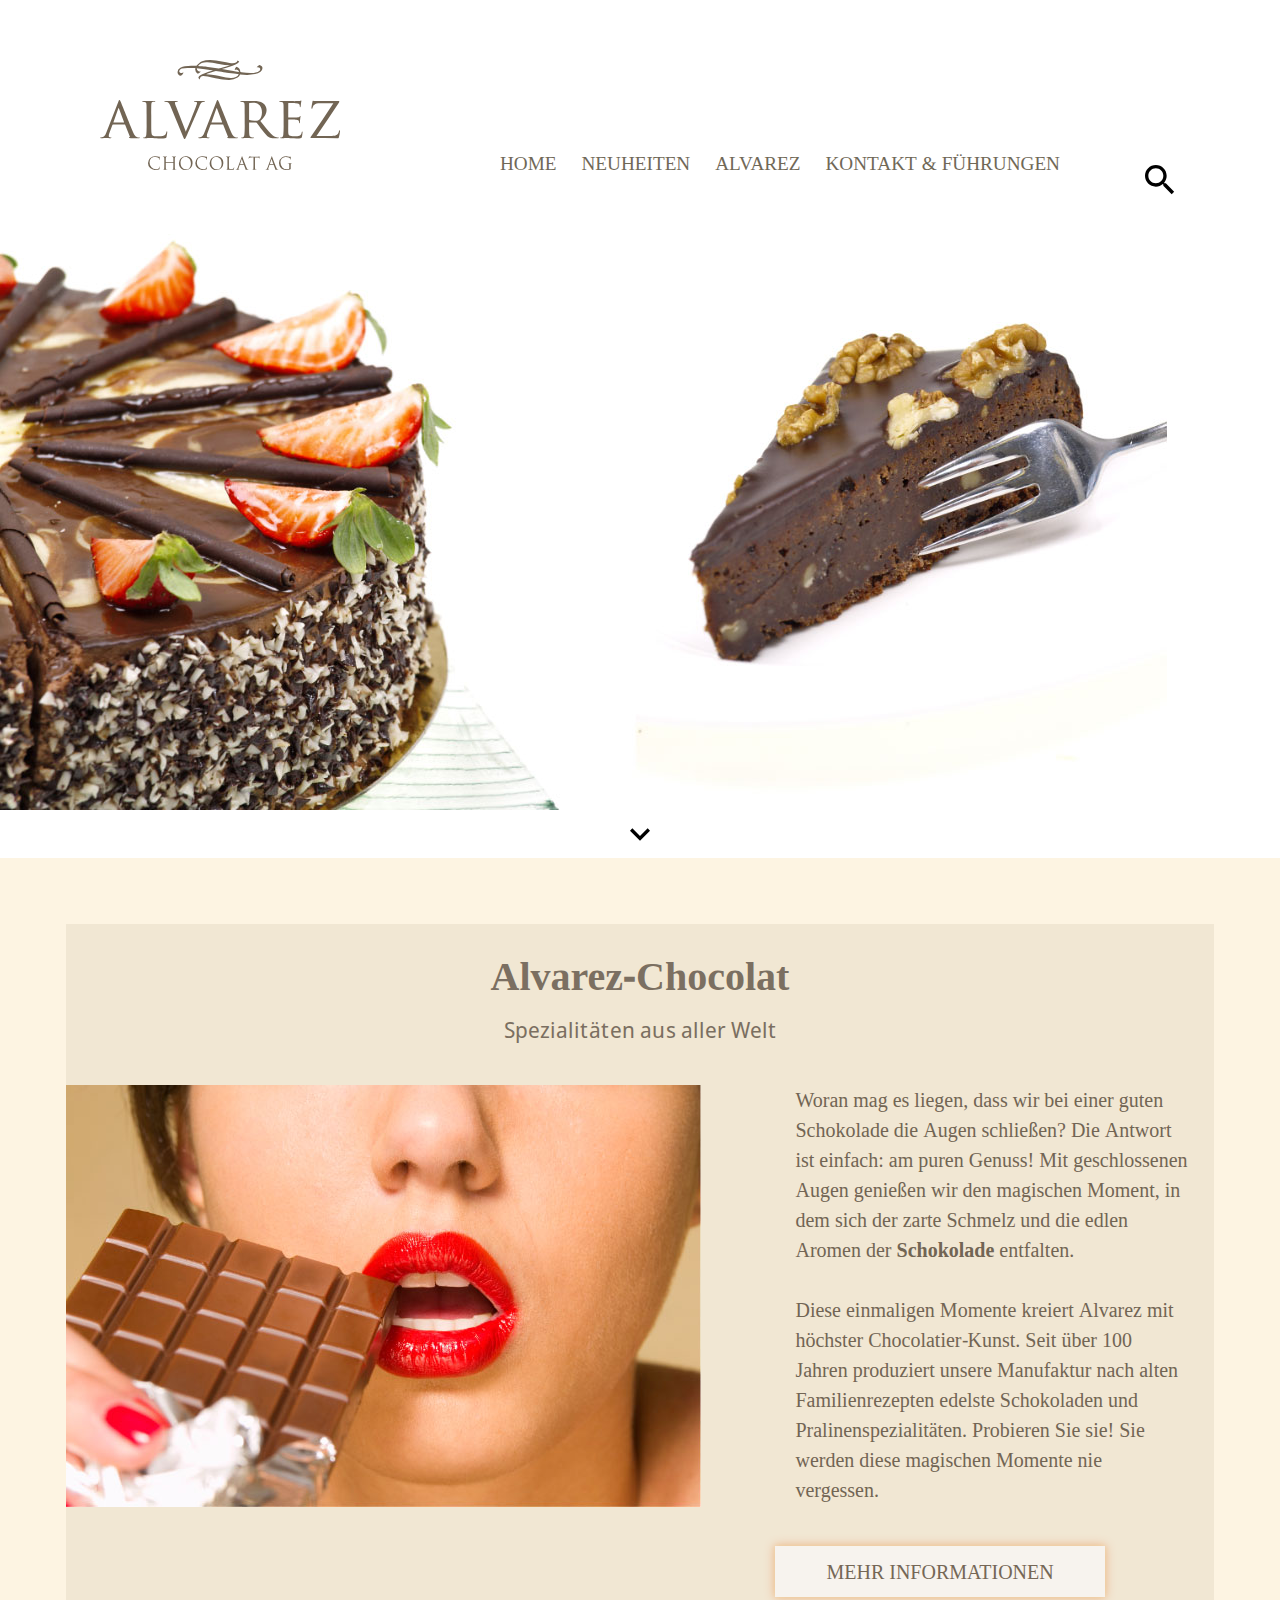
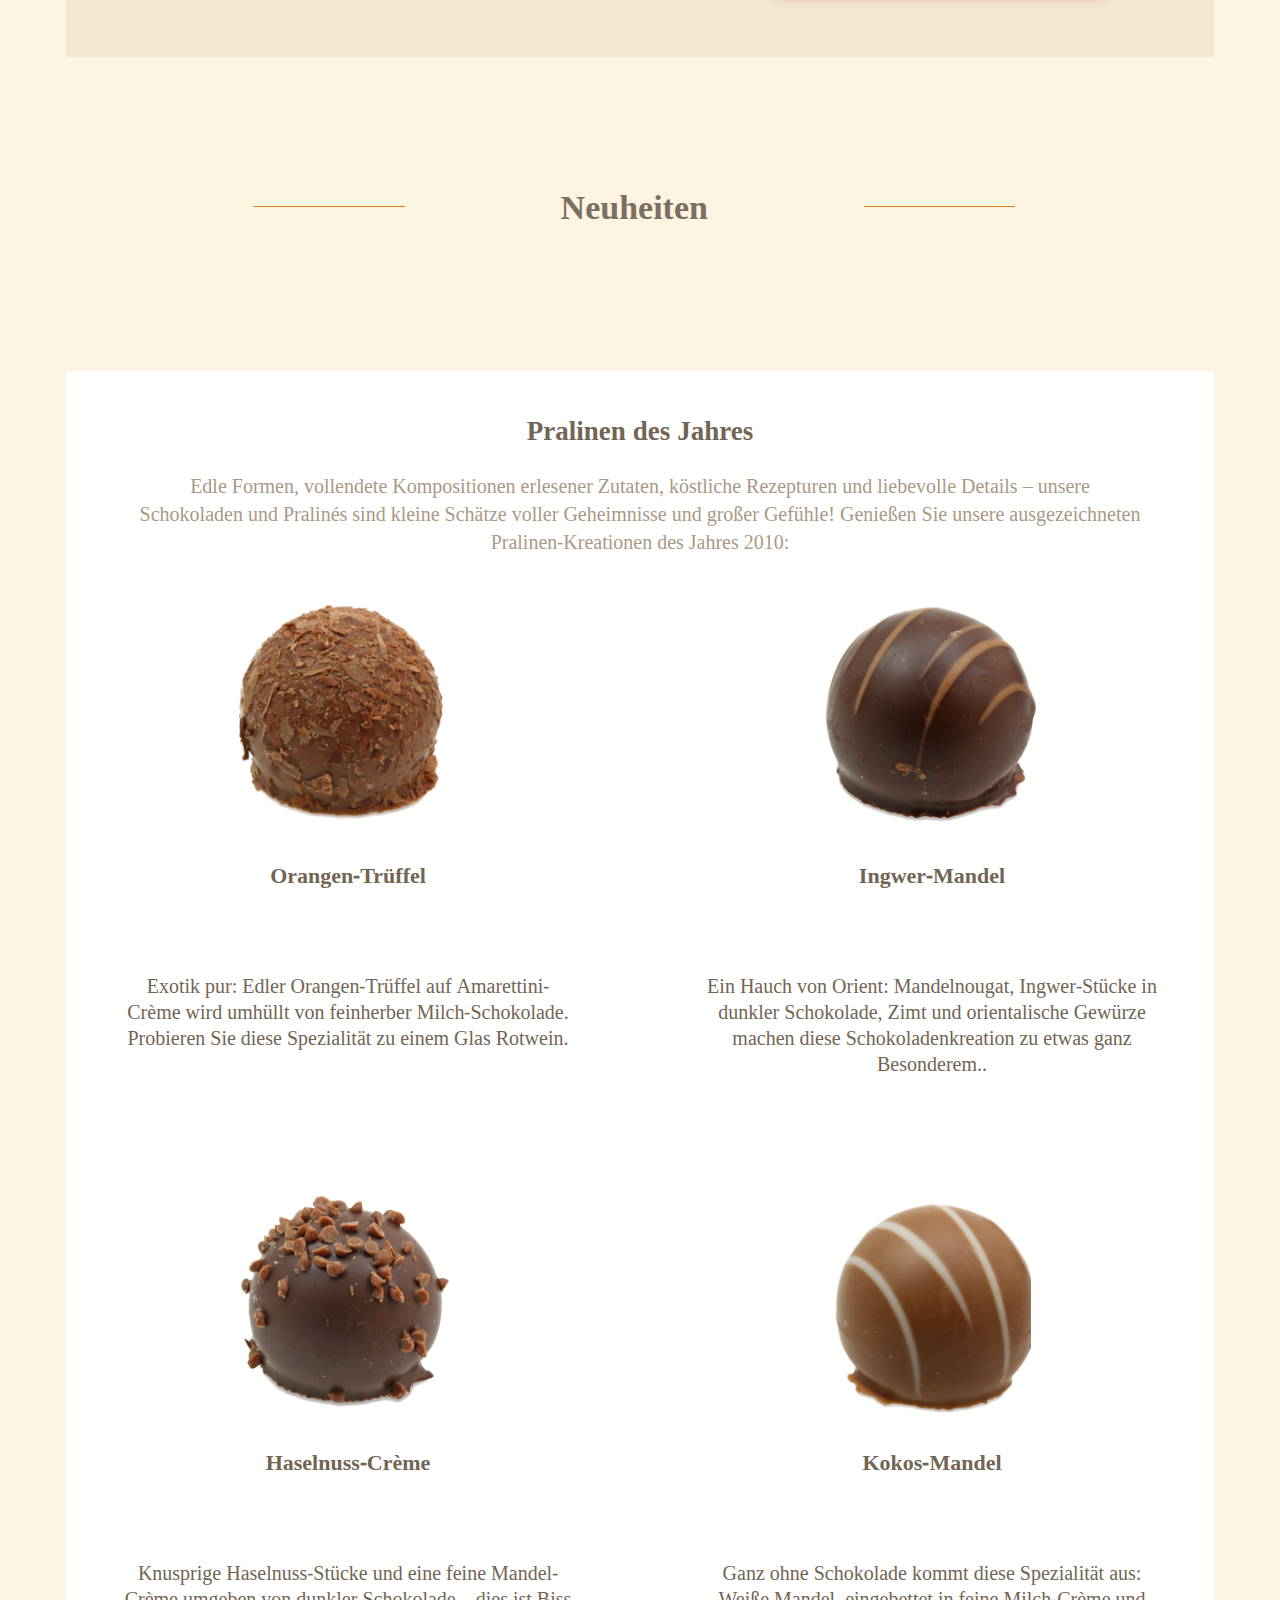
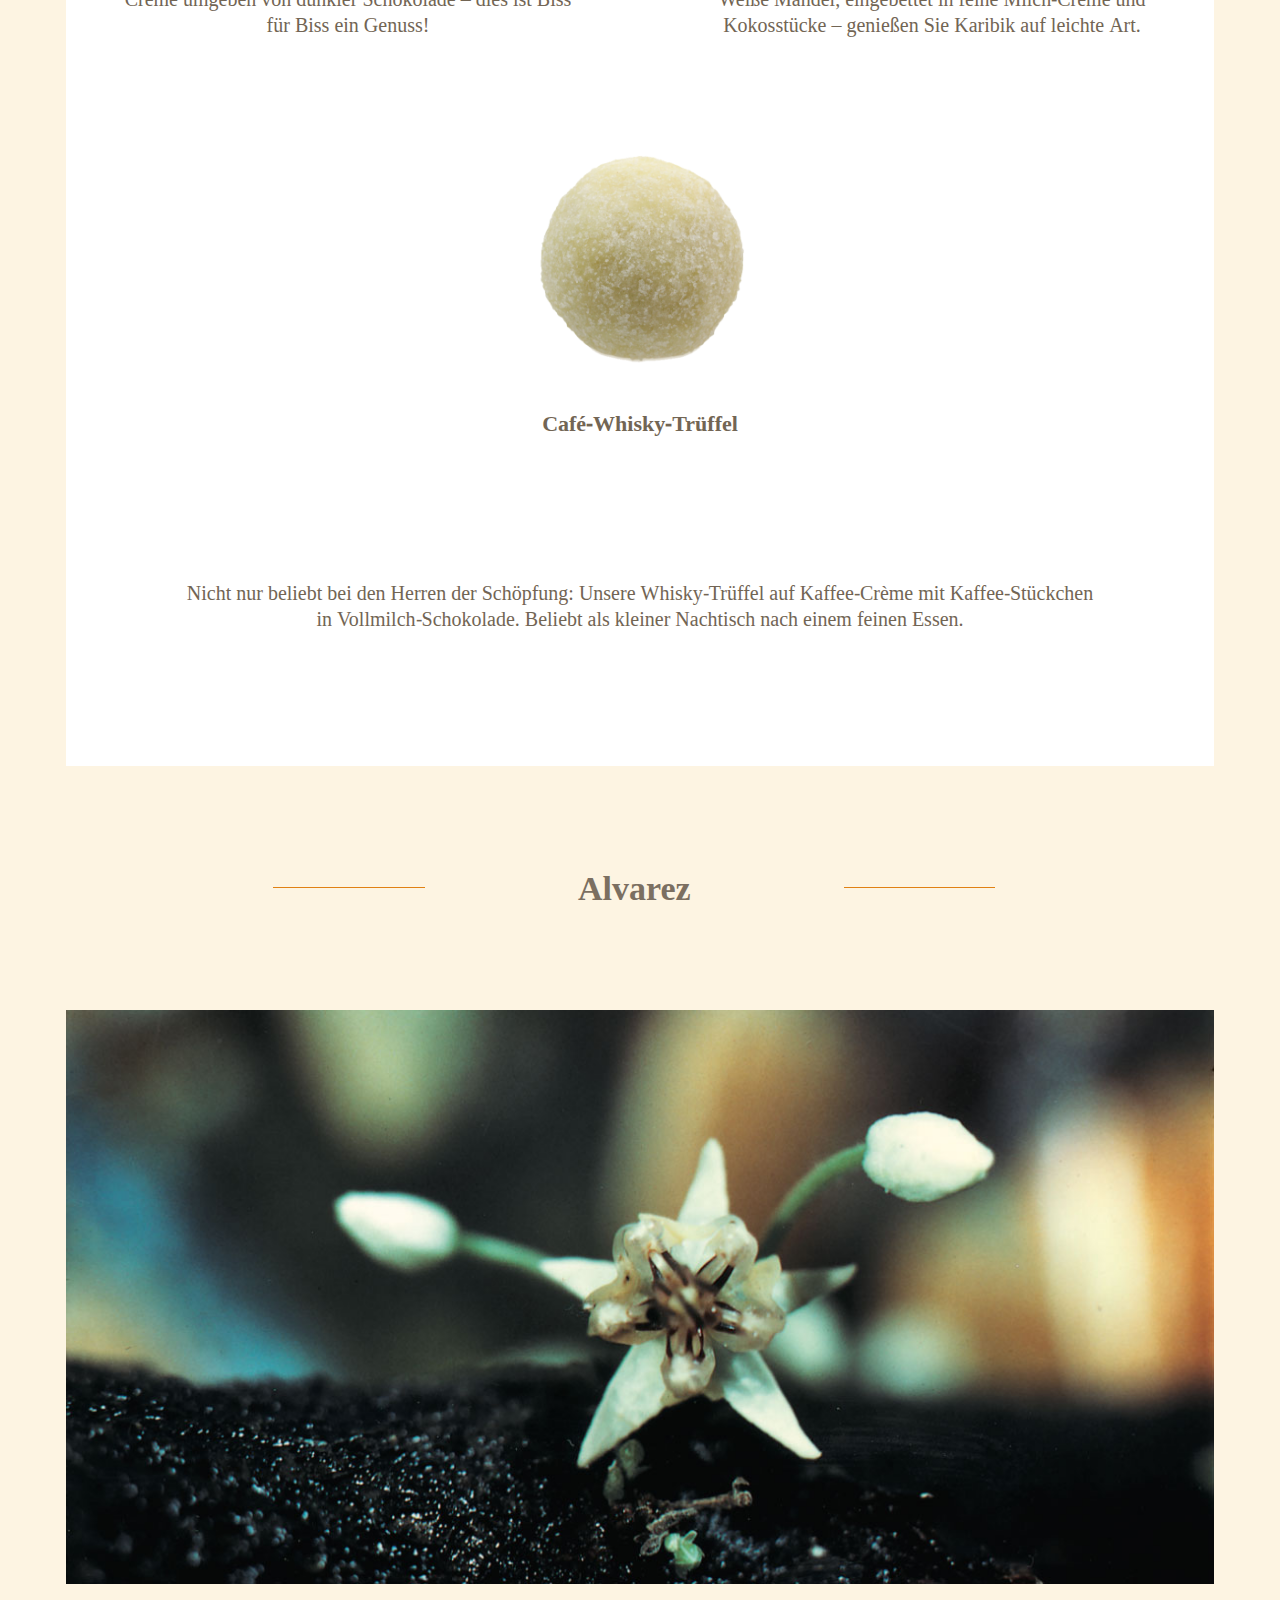
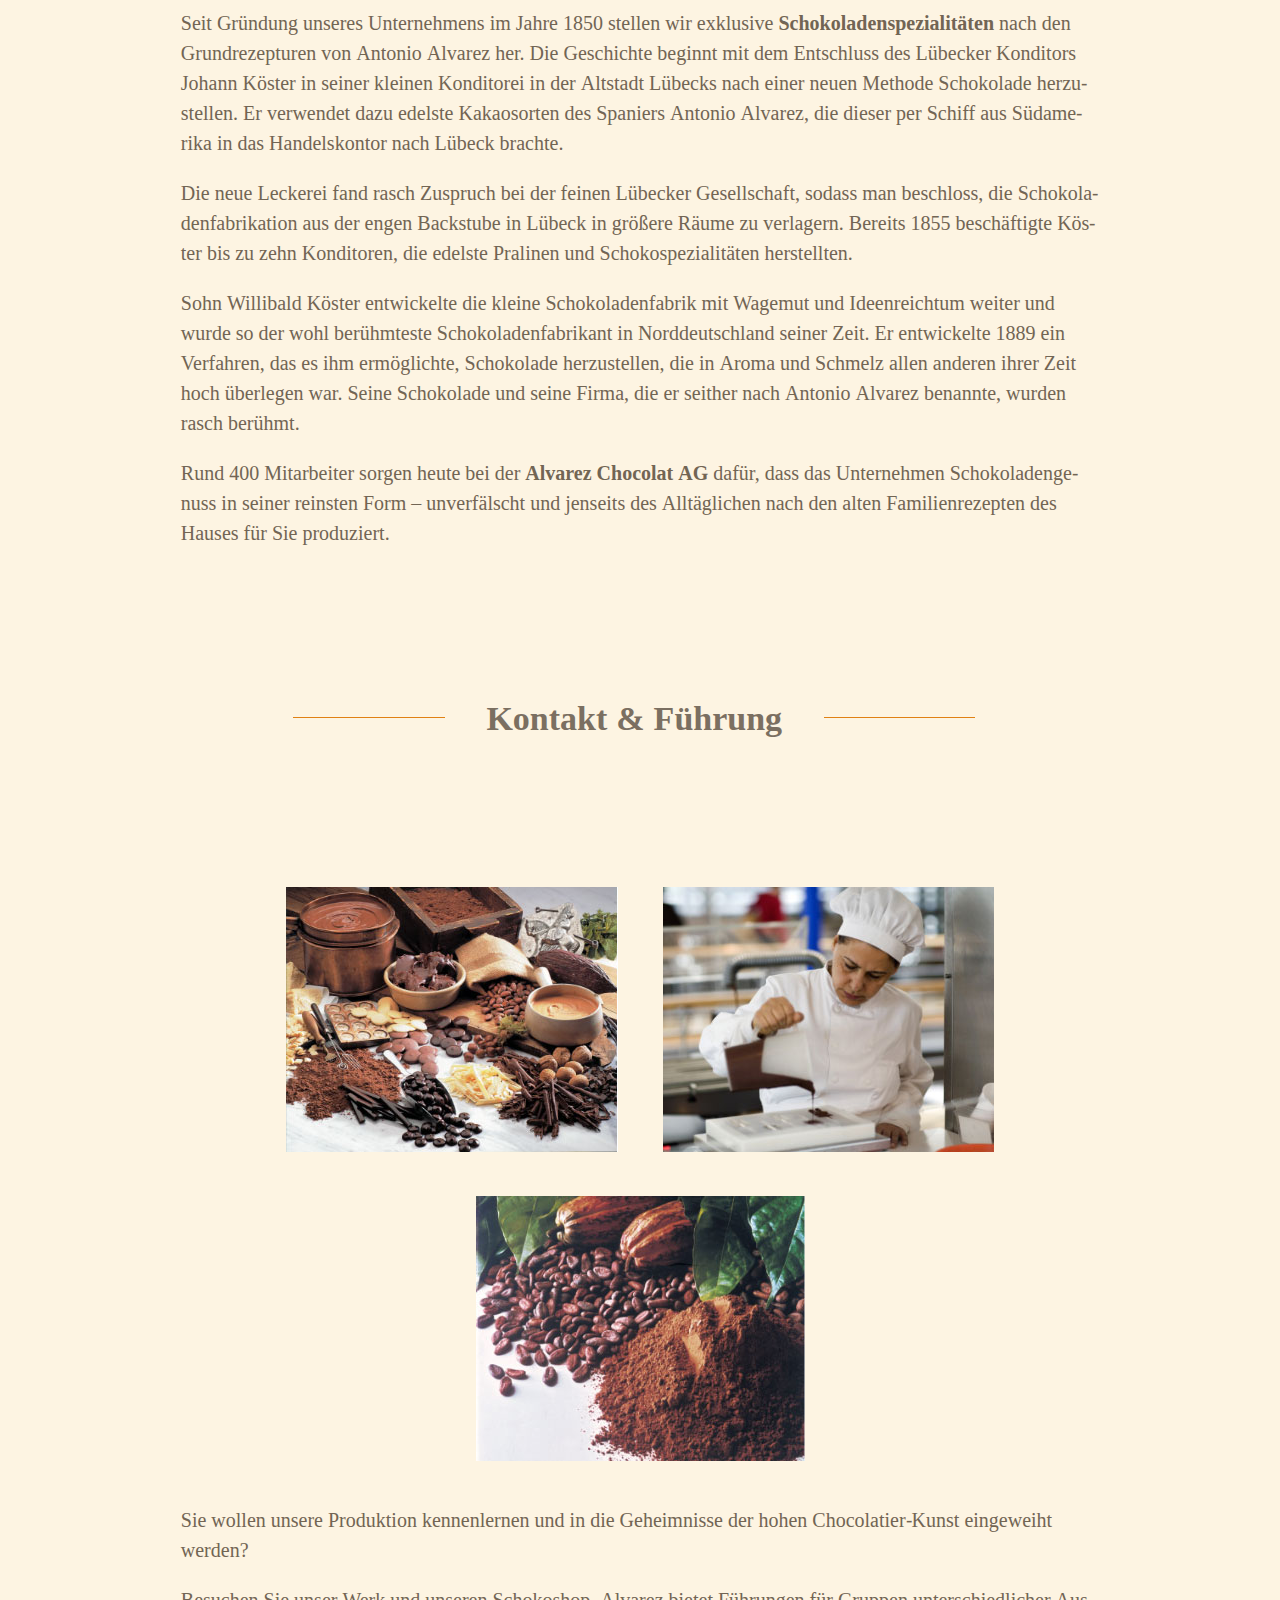
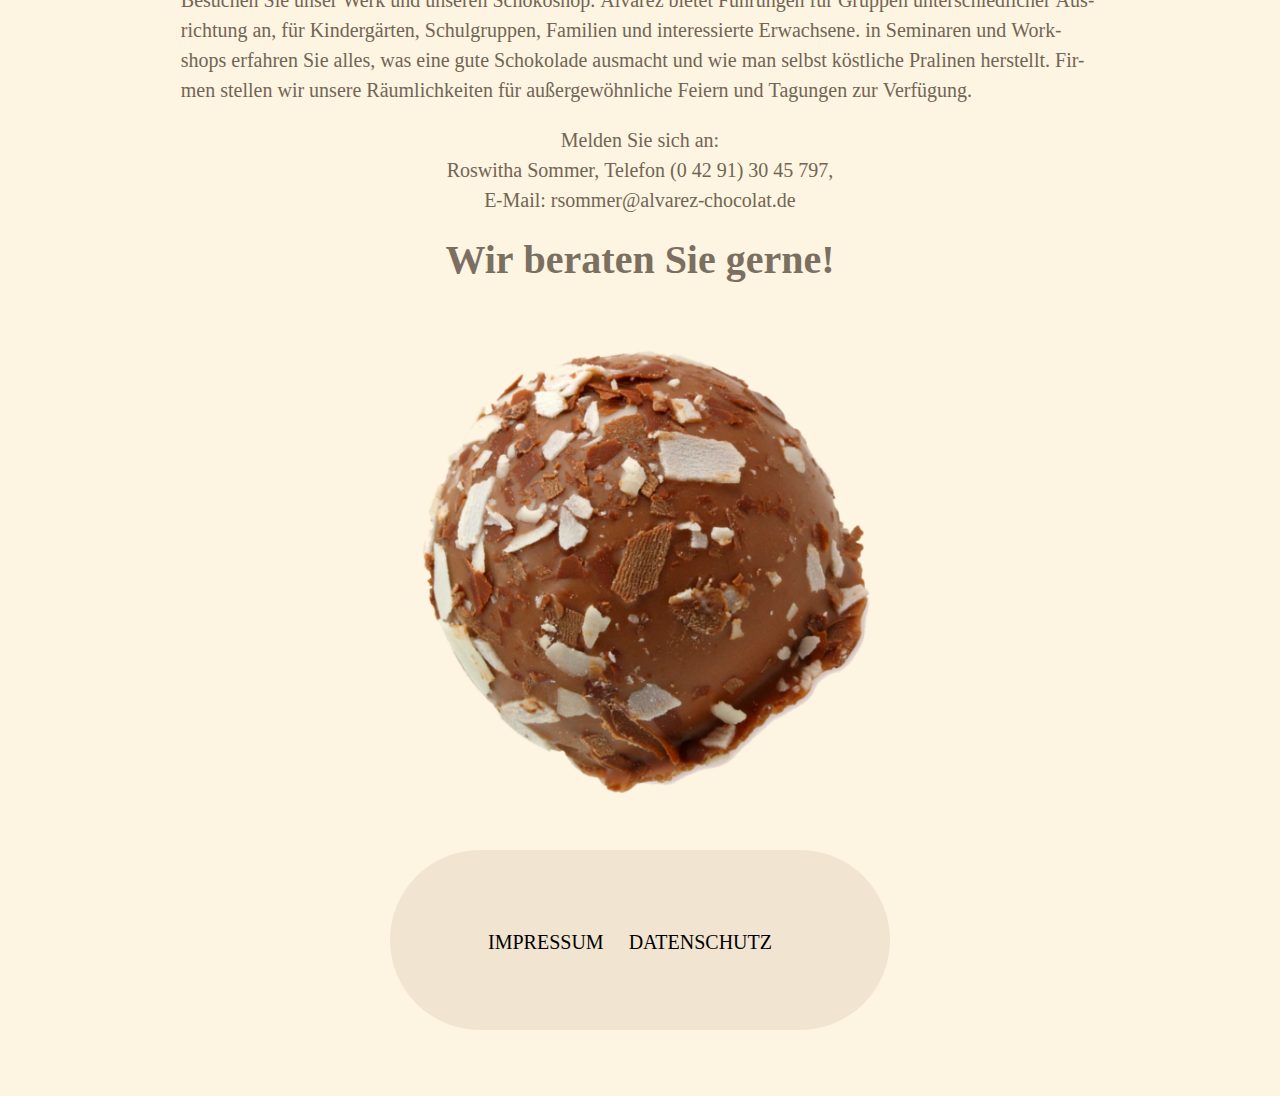
<file: index.html>
<!DOCTYPE html>
<html lang="de">

<head>
    <meta charset="UTF-8">
    <meta http-equiv="X-UA-Compatible" content="IE=edge">
    <meta name="viewport" content="width=device-width, initial-scale=1.0">
    <title>Alvarez - edle Schokolade und Pralinen</title>
    <!--CSS hier einbinden-->
    <link rel="stylesheet" href="css/normalizer.css">
    <link rel="stylesheet" href="css/style.css">
</head>

<body>
    <div id="page">
        <div id="up"></div>
        <!-------------------header----------------->

        <header class="siteheader">

            <div class="burgermenu">
                <img src="icons/burger.svg" alt="menue">
            </div>

            <div class="logo">
                <img id="image-logo" src="logo/Logo.svg">
            </div>
            <nav>
                <ul class="mainnavigation">
                    <li><a href="#home">Home</a></li>
                    <li><a href="#neuheiten">Neuheiten</a></li>
                    <li><a href="#alvarez">Alvarez</a></li>
                    <li><a href="#kontakt">Kontakt & Führungen</a></li>
                </ul>
            </nav>
            <div class="lupe">
                <img id="image-lupe" src="icons/search_black_48dp.svg" alt="">
            </div>
        </header>
        <!-------------------content--------UP-------------->
        <div class="icons2">
            <a href="#up"><img id="myBtnTop" src="icons/expand-nach oben.svg" alt=""></a>
        </div>
        <article id="home">
            <div class="sectionsbild">
                <img src="img/torte.jpg" alt="Feinste Pralinen von Alvarez">
            </div>

            <div class="icons1">
                <a href="#down"><img id="imgrs1" src="icons/expand-unten.svg" alt=""></a>
            </div>
        </article>

        <main class="background1" id="down">
            <section class="box1">
                <header>
                    <h1>Alvarez-Chocolat</h1>
                    <div class="textSP">Spezialitäten aus aller Welt</div>
                </header>
                <article class="grid">
                    <img src="img/schocko-rot.jpg" alt="">
                    <div class="text1">
                        <p class="ohne-margin">Woran mag es liegen, dass wir bei einer
                            guten Schokolade die Augen schließen? Die Antwort ist einfach:
                            am puren Genuss! Mit geschlossenen Augen genießen wir den
                            magischen Moment, in dem sich der zarte Schmelz und die edlen
                            Aromen der <strong>Schokolade</strong> entfalten.<br><br>
                            Diese einmaligen Momente kreiert Alvarez mit höchster Chocolatier-Kunst.
                            Seit über 100 Jahren produziert unsere Manufaktur nach alten Familienrezepten
                            edelste Schokoladen und Pralinenspezialitäten. Probieren Sie sie! Sie werden
                            diese magischen Momente nie vergessen.
                        </p>
                        <div class="button">
                            <a href="#alvarez">Mehr Informationen</a>
                        </div>
                    </div>
                </article>
            </section>
            <!-------------------Neuheiten------------------>
            <section id="neuheiten">
                <header class="grid-neuheiten">
                    <div class="linie1"></div>
                    <h2>Neuheiten</h2>
                    <div class="linie2"></div>
                </header>
                <div class="background2">
                    <h3>Pralinen des Jahres</h3>
                    <div class="pralinen">Edle Formen, vollendete Kompositionen erlesener Zutaten,
                        köstliche Rezepturen und liebevolle Details – unsere Schokoladen und
                        Pralinés sind kleine Schätze voller Geheimnisse und großer Gefühle!
                        Genießen Sie unsere ausgezeichneten Pralinen-Kreationen des Jahres 2010:
                    </div>
            </section>

            <section class="galerie">
                <article>
                    <div class="transition">
                        <img src="img/pralinen-mandel.png" alt="Bild1">
                    </div>
                    <h4>Orangen-Trüffel</h4>
                    <div class="orange">Exotik pur: Edler Orangen-Trüffel auf Amarettini-Crème wird
                        umhüllt von feinherber Milch-Schokolade. Probieren Sie diese
                        Spezialität zu einem Glas Rotwein.
                    </div>
                </article>

                <article>
                    <div class="transition">
                        <img src="img/pralinen-ingwer.png" alt="Bild2">
                    </div>

                    <h4>Ingwer-Mandel</h4>
                    <div class="ingwer">Ein Hauch von Orient: Mandelnougat, Ingwer-Stücke in dunkler Schokolade,
                        Zimt und orientalische Gewürze machen diese Schokoladenkreation zu etwas
                        ganz Besonderem..
                    </div>
                </article>
                <article>
                    <div class="transition">
                        <img src="img/praline-haselnuss.png" alt="Bild3">
                    </div>
                    <h4>Haselnuss-Crème</h4>
                    <div class="hasselnuss">Knusprige Haselnuss-Stücke und eine feine Mandel-Crème
                        umgeben von dunkler Schokolade – dies ist Biss für
                        Biss ein Genuss!
                    </div>
                </article>

                <article>
                    <div class="transition">
                        <img src="img/kokos-mandel.png" alt="Bild4">
                    </div>
                    <h4>Kokos-Mandel</h4>
                    <div class="kokos">Ganz ohne Schokolade kommt diese Spezialität aus: Weiße Mandel,
                        eingebettet in feine Milch-Crème und Kokosstücke – genießen Sie
                        Karibik auf leichte Art.
                    </div>
                </article>


                <article class="wisky">

                    <div class="transition">
                        <img src="img/praline-truffel.png" alt="Bild5">
                    </div>
                    <h4>Café-Whisky-Trüffel</h4>
                    <div class="cafe">Nicht nur beliebt bei den Herren der Schöpfung: Unsere Whisky-Trüffel
                        auf Kaffee-Crème mit Kaffee-Stückchen in Vollmilch-Schokolade.
                        Beliebt als kleiner Nachtisch nach einem feinen Essen.
                    </div>

                </article>

            </section>
            <!-------------------Alvarez------------------>
            <section id="alvarez">
                <header class="grid-alvarez">
                    <div class="linie1"></div>
                    <h2>Alvarez</h2>
                    <div class="linie2"></div>
                </header>
                <div class="praline-blume">
                    <img id="test" src="img/praline-blume.jpg">
                </div>
            </section>

            <section>
                <div class="text2">

                    <p>Seit Gründung unseres Unternehmens im Jahre 1850 stellen wir
                        exklusive <strong>Schokoladenspezialitäten</strong> nach den Grundrezepturen
                        von Antonio Alvarez her. Die Geschichte beginnt mit dem
                        Entschluss des Lübecker Konditors Johann Köster in seiner
                        kleinen Konditorei in der Altstadt Lübecks nach einer neuen
                        Methode Schokolade herzustellen. Er verwendet dazu edelste
                        Kakaosorten des Spaniers Antonio Alvarez, die dieser per
                        Schiff aus Südamerika in das Handelskontor nach Lübeck brachte. </p>

                    <p>Die neue Leckerei fand rasch Zuspruch bei der feinen Lübecker
                        Gesellschaft, sodass man beschloss, die Schokoladenfabrikation
                        aus der engen Backstube in Lübeck in größere Räume zu verlagern.
                        Bereits 1855 beschäftigte Köster bis zu zehn Konditoren,
                        die edelste Pralinen und Schokospezialitäten herstellten.</p>

                    <p>Sohn Willibald Köster entwickelte die kleine Schokoladenfabrik
                        mit Wagemut und Ideenreichtum weiter und wurde so der wohl
                        berühmteste Schokoladenfabrikant in Norddeutschland seiner Zeit.
                        Er entwickelte 1889 ein Verfahren, das es ihm ermöglichte,
                        Schokolade herzustellen, die in Aroma und Schmelz allen anderen
                        ihrer Zeit hoch überlegen war. Seine Schokolade und seine Firma,
                        die er seither nach Antonio Alvarez benannte, wurden rasch berühmt.</p>

                    <p>Rund 400 Mitarbeiter sorgen heute bei der <strong>Alvarez Chocolat AG</strong> dafür,
                        dass das Unternehmen Schokoladengenuss in seiner reinsten
                        Form – unverfälscht und jenseits des Alltäglichen nach den alten
                        Familienrezepten des Hauses für Sie produziert.</p>
                </div>
            </section>

            <!------------------------------KONTAKT & FUEHRUNGEN-------------------------------->

            <section id="kontakt">
                <header class="grid-kontakt">
                    <div class="linie1"></div>
                    <h2>Kontakt & Führung</h2>
                    <div class="linie2"></div>
                </header>

                <section class="bildergalerie">

                    <div class="kakao">
                        <img class="Bild" src="img/pralinen-alvarez.jpg">
                        <img class="Bild" src="img/koch.jpg">
                        <img class="Bild" src="img/pralinen-kakao.jpg">
                    </div>



                </section>

                <!------------------------------KONTAKTFORMULAR-------------------------------->
                <section>
                    <div class="text3">
                        <p>Sie wollen unsere Produktion kennenlernen und in die
                            Geheimnisse der hohen Chocolatier-Kunst eingeweiht werden?</p>

                        <p>Besuchen Sie unser Werk und unseren Schokoshop.
                            Alvarez bietet Führungen für Gruppen unterschiedlicher
                            Ausrichtung an, für Kindergärten, Schulgruppen,
                            Familien und interessierte Erwachsene. in Seminaren und
                            Workshops erfahren Sie alles, was eine gute Schokolade
                            ausmacht und wie man selbst köstliche Pralinen herstellt.
                            Firmen stellen wir unsere Räumlichkeiten für außergewöhnliche
                            Feiern und Tagungen zur Verfügung.</p>
                    </div>
                    <div class="text4">
                        <p>Melden Sie sich an: <br>Roswitha Sommer, Telefon (0 42 91) 30 45 797, <br>E-Mail:
                            rsommer@alvarez-chocolat.de
                        </p>
                    </div>
                    <form id="contact" action="meinphpdokument.php" method="post">
                        <p>
                            Ja, ich/ wir möchten an einer Führungen am
                            <select name="termine" id="termine">
                                <option>1. Mai 2022</option>
                                <option>2. Juni 2022</option>
                                <option>3. Juli 2022</option>
                                <option>4. August 2022</option>
                                <option>5. September 2022</option>
                            </select>
                            teilnehmen.
                        </p>
                        <p>
                            <label for="anzahl">Personenanzahl</label>
                            <input type="number" id="anzahl" name="anzahl" placeholder="1-10" required>
                        </p>

                        <p>
                            <label for="name">Name*</label>
                            <input type="text" id="name" name="name" placeholder="Mustermann" required>
                        </p>
                        <p>
                            <label for="vorname">Vorname</label>
                            <input type="text" id="vorname" name="vorname" placeholder="Bella">
                        </p>
                        <p>
                            <label for="strasse">Straße / Hs.-Nr. </label>
                            <input type="text" id="strasse" name="strasse" placeholder="Musterstraße">
                            <input type="text" id="nr" name="nr" placeholder="7" minlength="0" maxlength="5">
                        </p>
                        <p>
                            <label for="ort">PLZ / Ort</label>
                            <input type="text" id="ort" name="ort" placeholder="11111 Musterstadt">
                        </p>
                        <p>
                            <label for="email">E-Mail*</label>
                            <input type="email" id="email" name="email" placeholder="bella@mustermann.de" required>
                        </p>
                        <p>* sind Pflichtfelder</p>

                        <div class="text5">
                            <p><strong>Ich bin an weiteren Informationen interessiert.
                                    Bitte nehmen Sie mich in Ihren Infoverteiler auf.</strong></p>
                        </div>

                        <div class="check-box">
                            <form action="/action_page.php">
                                <input type="checkbox" id="vehicle1" name="vehicle1" value="Bike">
                                <label for="vehicle1"> Firmenfeiern</label><br>
                                <input type="checkbox" id="vehicle2" name="vehicle2" value="Car">
                                <label for="vehicle2"> Führungen</label><br>
                                <input type="checkbox" id="vehicle3" name="vehicle2" value="Car">
                                <label for="vehicle2"> Tagungen</label><br>
                                <input type="checkbox" id="vehicle4" name="vehicle3" value="Boat">
                                <label for="vehicle3"> Workshop & Seminare</label><br><br>
                                <input type="submit" value="Absenden">
                                <input type="submit" value="Zurücksetzen">
                        </div>
                    </form>


                    <div class="beraten">
                        <div><strong>Wir beraten Sie gerne!</strong></div>
                    </div>

                    </form>
                </section>
                <!---------------------------Grosse Praline-------------------------->


                <section id="pralineimg">
                    <div class="praline-gross">
                        <img src="img/praline-weis-beg.png">
                    </div>
                </section>
                <!----------------------Footer------------------------>

                <footer>
                    <nav id="box2">
                        <ul>
                            <li><a href="impressum.html">Impressum</a></li>
                            <li><a href="datenschutz.html">Datenschutz</a></li>
                        </ul>
                    </nav>
                </footer>
    </div>
    </div>
    </div>
    </main>
    </div>
    <script src="js/main.js"></script>

</body>

</html>
</file>
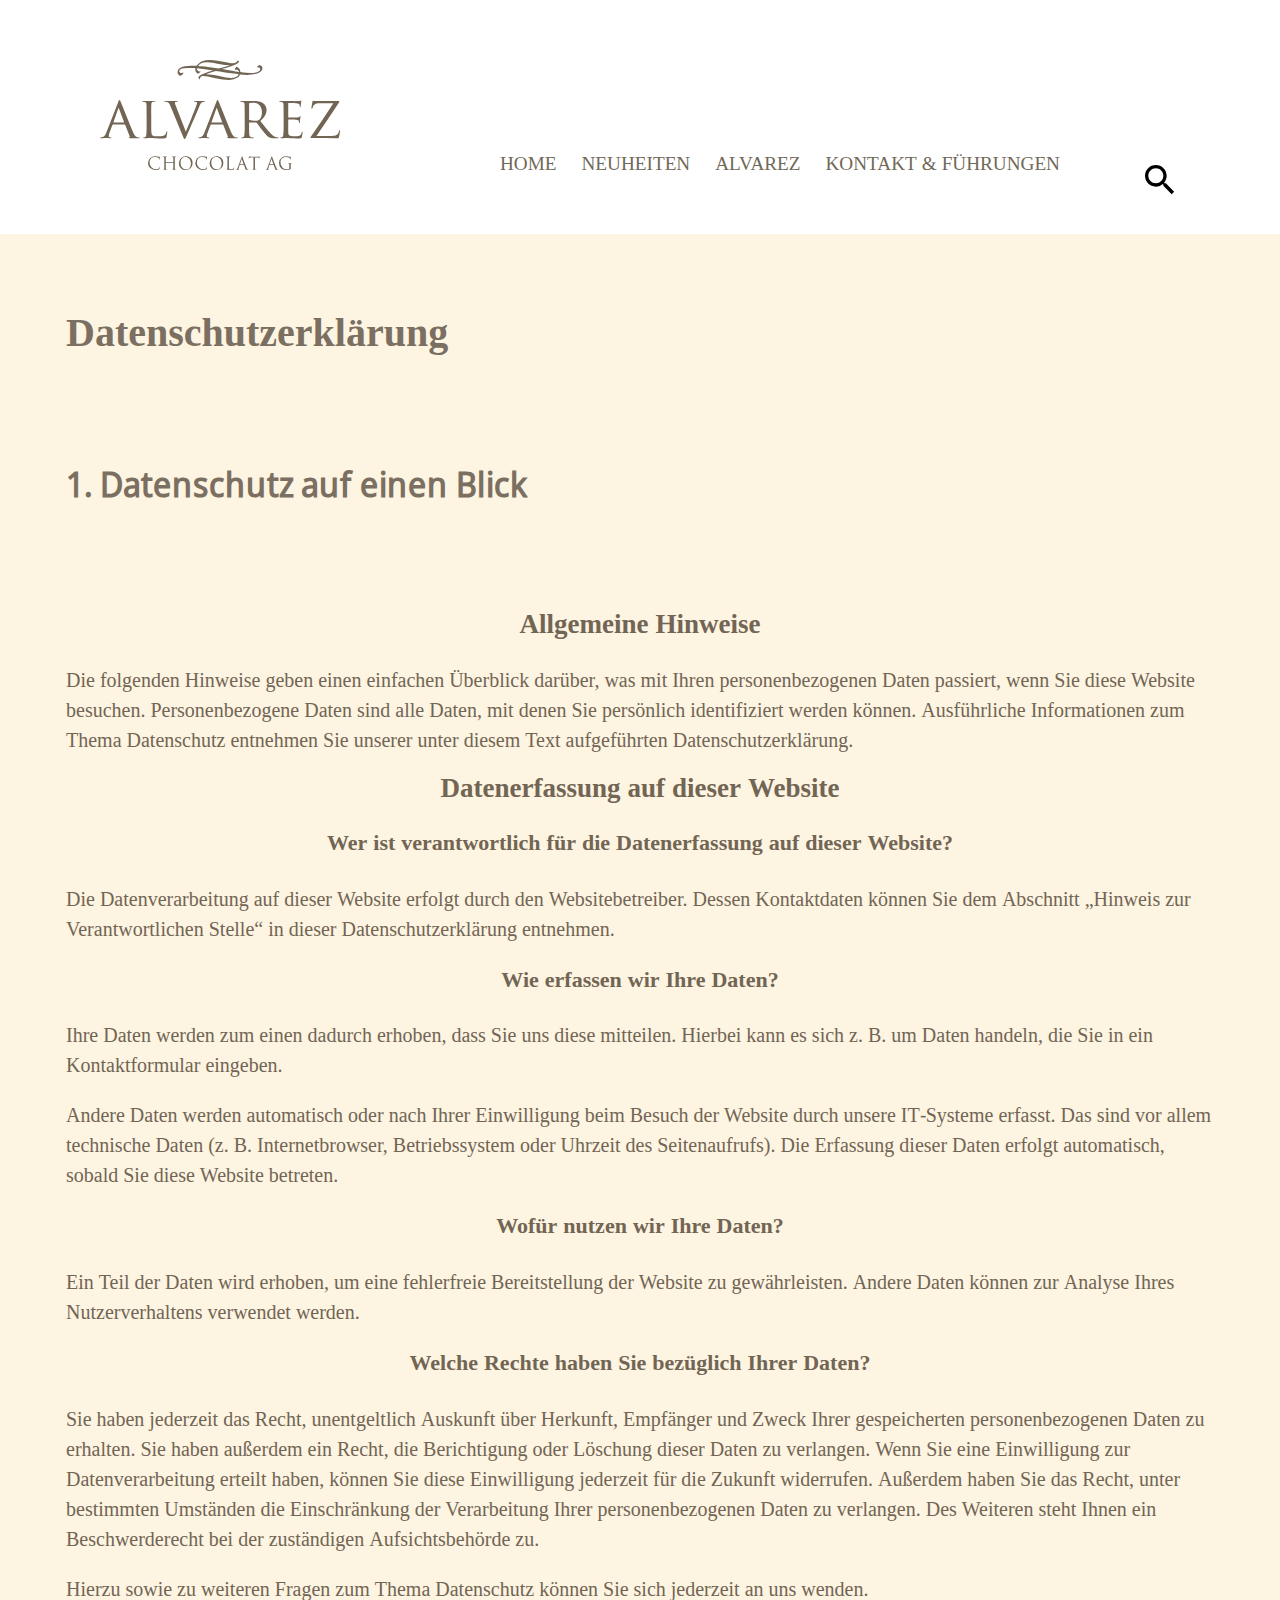
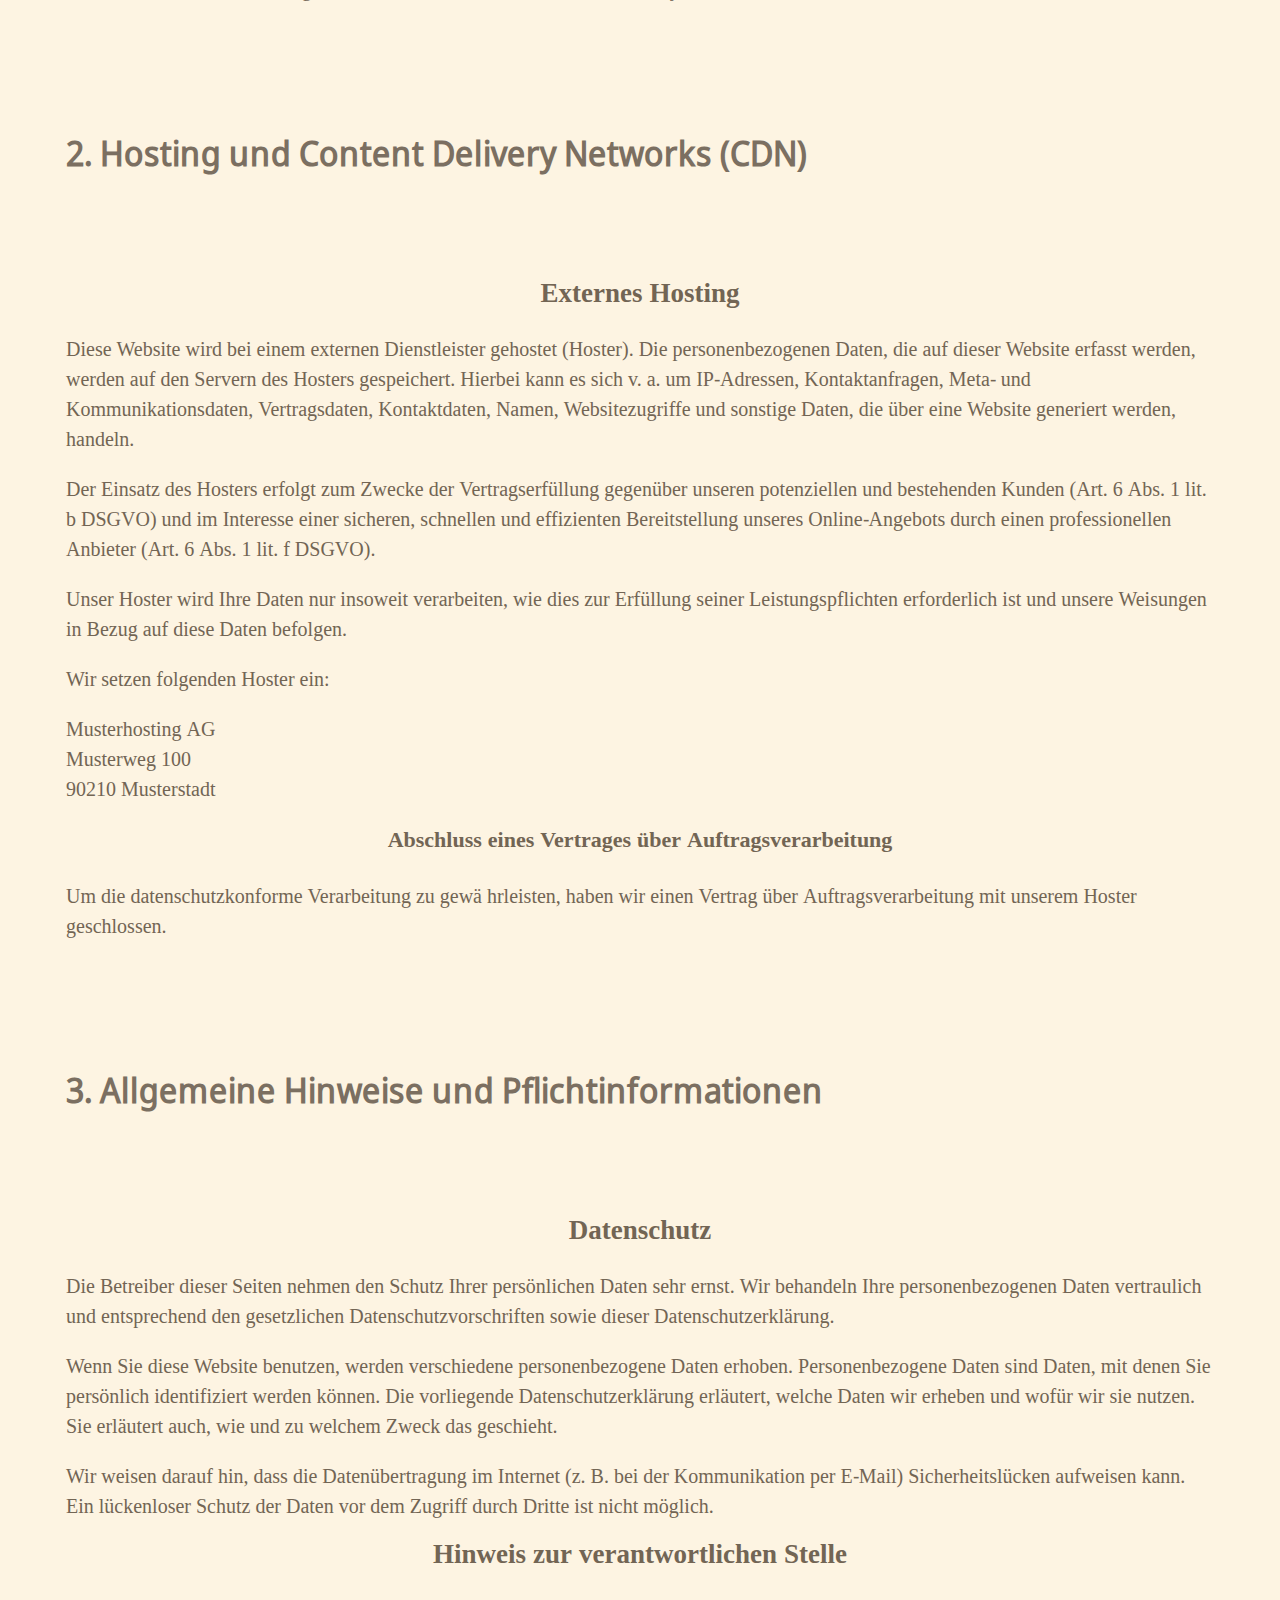
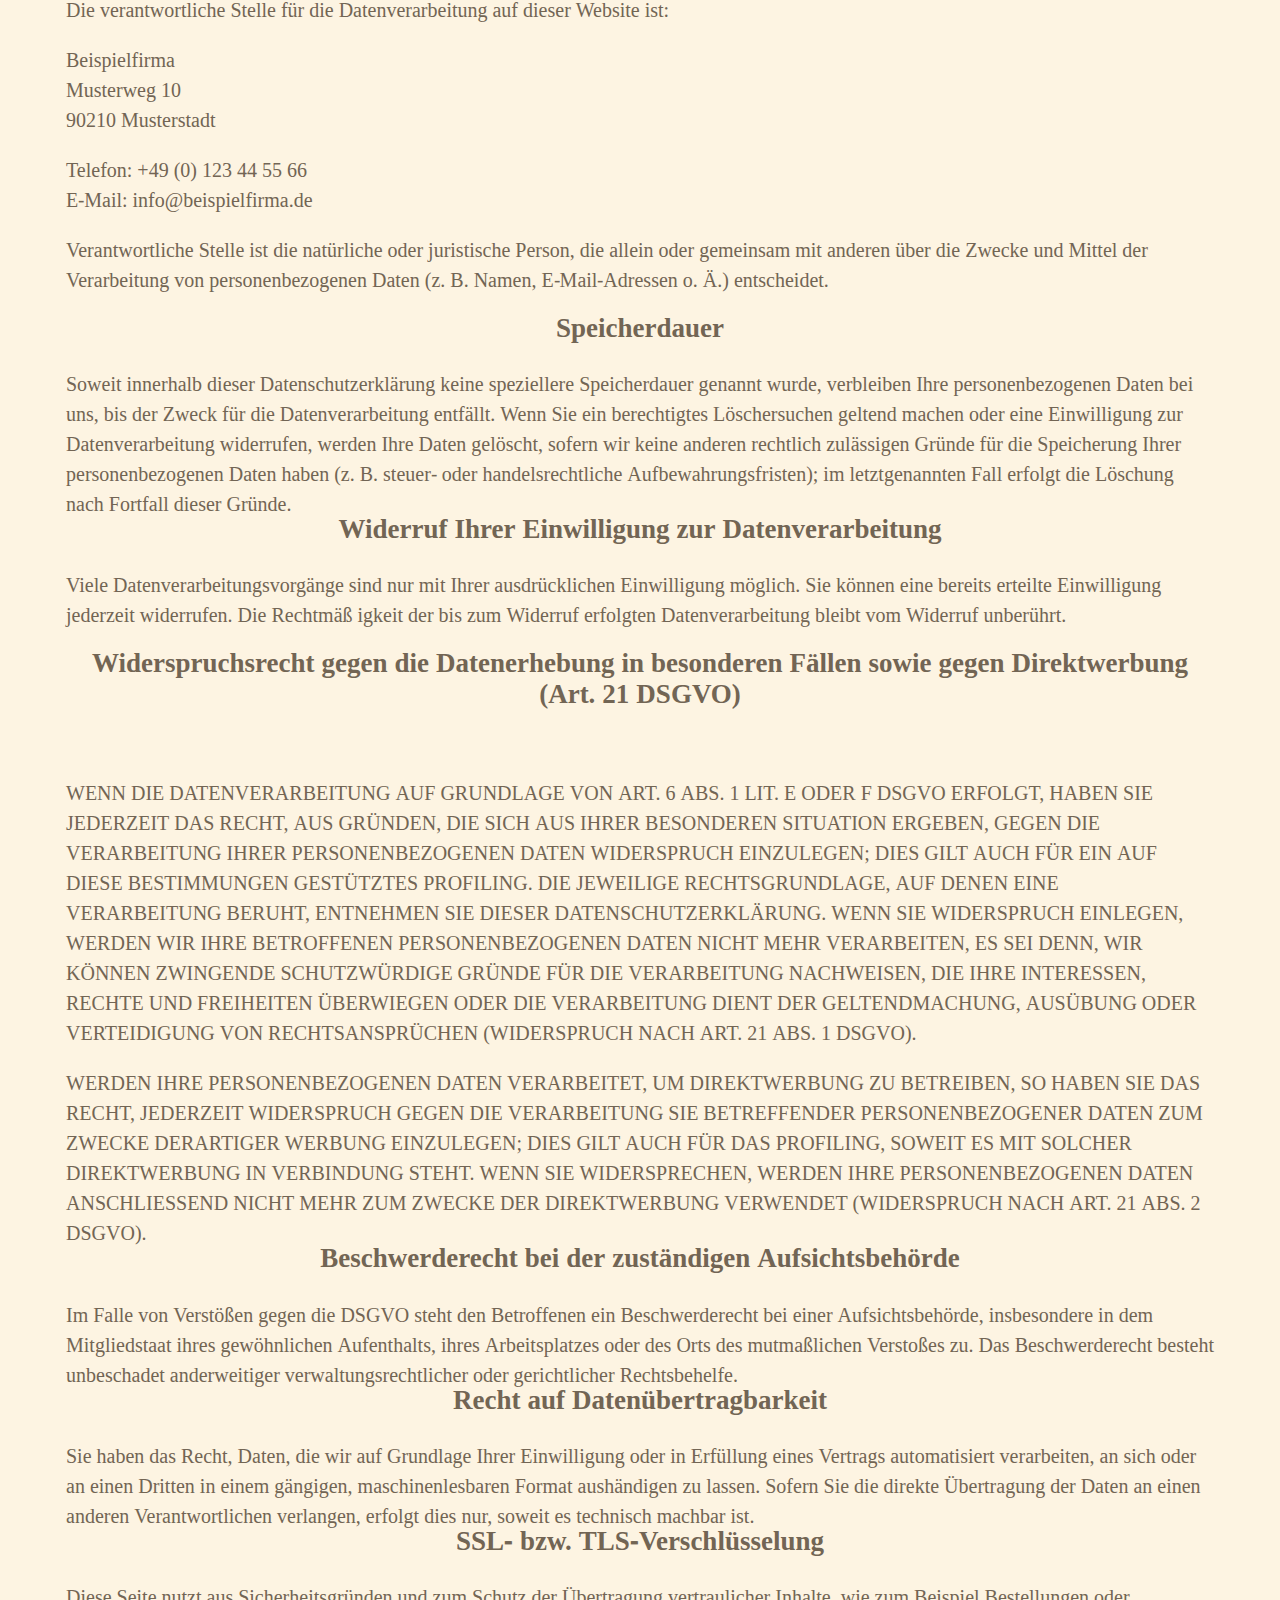
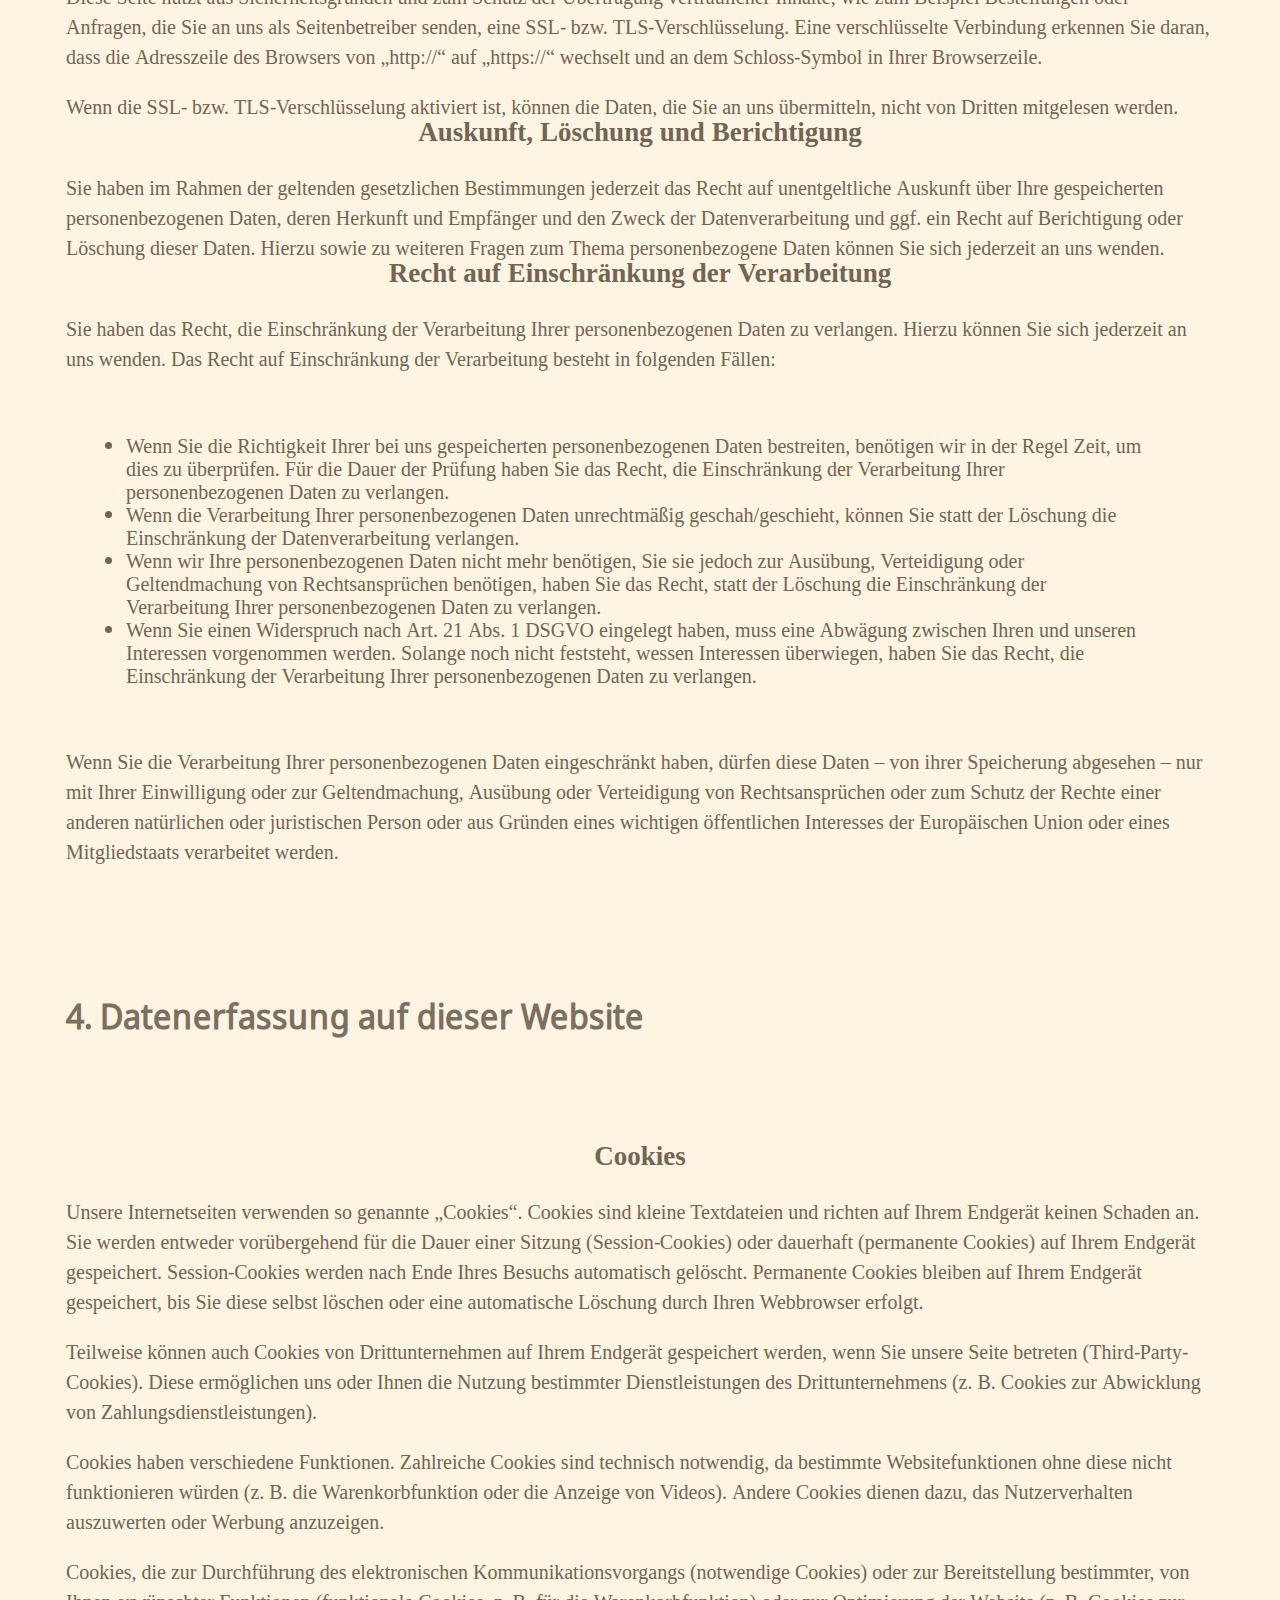
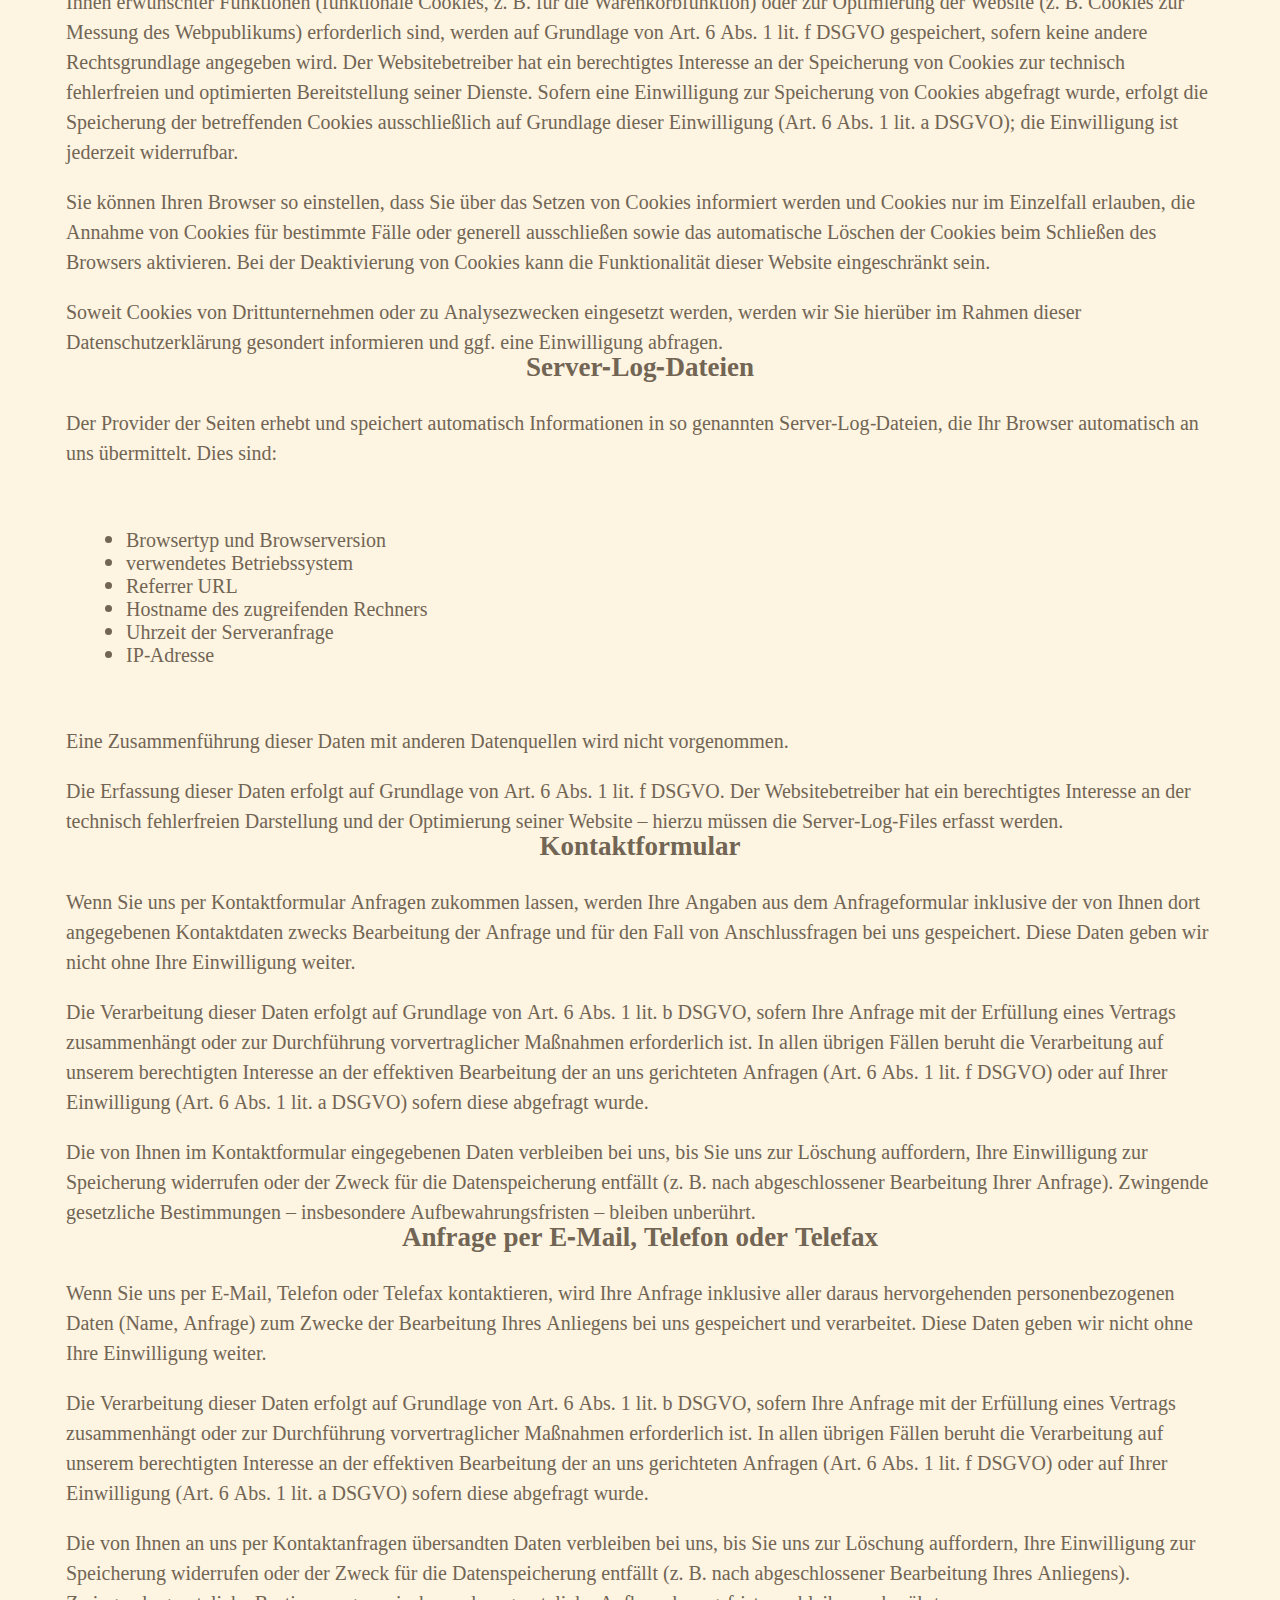
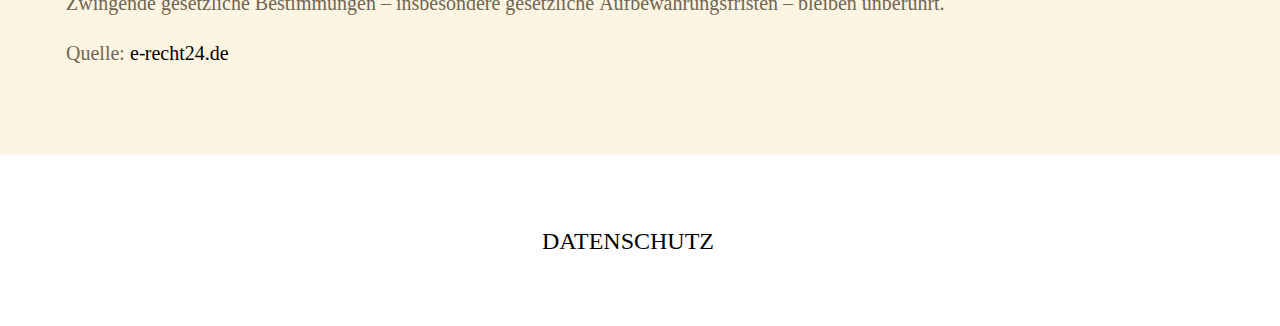
<file: datenschutz.html>
<!DOCTYPE html>
<html lang="de">
    <head>
        <meta charset="UTF-8">
        <meta http-equiv="X-UA-Compatible" content="IE=edge">
        <meta name="viewport" content="width=device-width, initial-scale=1.0">
        <title>Alvarez - edle Schokolade und Pralinen</title>
    <!--CSS hier einbinden-->
        <link rel="stylesheet" href="css/normalizer.css">
        <link rel="stylesheet" href="css/style.css">
    </head>
    <body>
        <div id="page">
		    <div id="up"></div>	        	
<!-------------------header----------------->
<div class="burgermenu">
    <img src="icons/burger.svg" alt="menü">
</div>

            <header class="siteheader">
                <div class="logo">
                    <img id="image-logo" src="logo/Logo.svg">
                </div>
                <nav class="mainnavigation">
                    <ul>
                        <li><a href="index.html">Home</a></li>
                        <li><a href="index.html">Neuheiten</a></li>
                        <li><a href="index.html">Alvarez</a></li>
                        <li><a href="index.html">Kontakt & Führungen</a></li>
                    </ul>
                </nav>
                <div class="lupe">
                    <img id="image-lupe" src="icons/search_black_48dp.svg" alt="">
                </div>
            </header>
<main class="background1"  id="down">

<h1>Datenschutz&shy;erkl&auml;rung</h1>
<h2>1. Datenschutz auf einen Blick</h2>
<h3>Allgemeine Hinweise</h3> <p>Die folgenden Hinweise geben einen einfachen &Uuml;berblick dar&uuml;ber, was mit Ihren personenbezogenen Daten passiert, wenn Sie diese Website besuchen. Personenbezogene Daten sind alle Daten, mit denen Sie pers&ouml;nlich identifiziert werden k&ouml;nnen. Ausf&uuml;hrliche Informationen zum Thema Datenschutz entnehmen Sie unserer unter diesem Text aufgef&uuml;hrten Datenschutzerkl&auml;rung.</p>
<br>
<h3>Datenerfassung auf dieser Website</h3> 
<h4>Wer ist verantwortlich f&uuml;r die Datenerfassung auf dieser Website?</h4> <p>Die Datenverarbeitung auf dieser Website erfolgt durch den Websitebetreiber. Dessen Kontaktdaten k&ouml;nnen Sie dem Abschnitt &bdquo;Hinweis zur Verantwortlichen Stelle&ldquo; in dieser Datenschutzerkl&auml;rung entnehmen.</p> <h4>Wie erfassen wir Ihre Daten?</h4> <p>Ihre Daten werden zum einen dadurch erhoben, dass Sie uns diese mitteilen. Hierbei kann es sich z.&nbsp;B. um Daten handeln, die Sie in ein Kontaktformular eingeben.</p> <p>Andere Daten werden automatisch oder nach Ihrer Einwilligung beim Besuch der Website durch unsere IT-Systeme erfasst. Das sind vor allem technische Daten (z.&nbsp;B. Internetbrowser, Betriebssystem oder Uhrzeit des Seitenaufrufs). Die Erfassung dieser Daten erfolgt automatisch, sobald Sie diese Website betreten.</p> <h4>Wof&uuml;r nutzen wir Ihre Daten?</h4> <p>Ein Teil der Daten wird erhoben, um eine fehlerfreie Bereitstellung der Website zu gew&auml;hrleisten. Andere Daten k&ouml;nnen zur Analyse Ihres Nutzerverhaltens verwendet werden.</p> <h4>Welche Rechte haben Sie bez&uuml;glich Ihrer Daten?</h4> <p>Sie haben jederzeit das Recht, unentgeltlich Auskunft &uuml;ber Herkunft, Empf&auml;nger und Zweck Ihrer gespeicherten personenbezogenen Daten zu erhalten. Sie haben au&szlig;erdem ein Recht, die Berichtigung oder L&ouml;schung dieser Daten zu verlangen. Wenn Sie eine Einwilligung zur Datenverarbeitung erteilt haben, k&ouml;nnen Sie diese Einwilligung jederzeit f&uuml;r die Zukunft widerrufen. Au&szlig;erdem haben Sie das Recht, unter bestimmten Umst&auml;nden die Einschr&auml;nkung der Verarbeitung Ihrer personenbezogenen Daten zu verlangen. Des Weiteren steht Ihnen ein Beschwerderecht bei der zust&auml;ndigen Aufsichtsbeh&ouml;rde zu.</p> <p>Hierzu sowie zu weiteren Fragen zum Thema Datenschutz k&ouml;nnen Sie sich jederzeit an uns wenden.</p>
<h2>2. Hosting und Content Delivery Networks (CDN)</h2>
<h3>Externes Hosting</h3>

<p>Diese Website wird bei einem externen Dienstleister gehostet (Hoster). 
                             Die personenbezogenen Daten, die auf dieser Website erfasst werden, werden auf den Servern des Hosters gespeichert. 
                             Hierbei kann es sich v. a. um IP-Adressen, Kontaktanfragen, Meta- und Kommunikationsdaten, Vertragsdaten, 
                             Kontaktdaten, Namen, Websitezugriffe und sonstige Daten, die &uuml;ber eine Website generiert werden, handeln.</p> 
                             <p>Der Einsatz des Hosters erfolgt zum Zwecke der Vertragserf&uuml;llung gegen&uuml;ber unseren potenziellen und bestehenden Kunden 
                            (Art. 6 Abs. 1 lit. b DSGVO) und im Interesse einer sicheren, schnellen und effizienten Bereitstellung unseres Online-Angebots durch 
                            einen professionellen Anbieter (Art. 6 Abs. 1 lit. f DSGVO).</p> <p>Unser Hoster wird Ihre Daten nur insoweit verarbeiten, 
                            wie dies zur Erf&uuml;llung seiner Leistungspflichten erforderlich ist und unsere Weisungen in Bezug auf diese Daten befolgen.
                            </p> <p>Wir setzen folgenden Hoster ein:</p>
<p>Musterhosting AG<br />
Musterweg 100<br />
90210 Musterstadt</p>

<h4>Abschluss eines Vertrages &uuml;ber Auftragsverarbeitung</h4> <p>Um die datenschutzkonforme Verarbeitung zu gew&auml;
    hrleisten, haben wir einen Vertrag &uuml;ber Auftragsverarbeitung mit unserem Hoster geschlossen.</p>
<h2>3. Allgemeine Hinweise und Pflicht&shy;informationen</h2>
<h3>Datenschutz</h3> <p>Die Betreiber dieser Seiten nehmen den Schutz Ihrer pers&ouml;nlichen Daten sehr ernst. Wir behandeln 
    Ihre personenbezogenen Daten vertraulich und entsprechend den gesetzlichen Datenschutzvorschriften sowie dieser 
    Datenschutzerkl&auml;rung.</p> 
    <p>Wenn Sie diese Website benutzen, werden verschiedene personenbezogene Daten erhoben. 
    Personenbezogene Daten sind Daten, mit denen Sie pers&ouml;nlich identifiziert werden k&ouml;nnen. 
    Die vorliegende Datenschutzerkl&auml;rung erl&auml;utert, welche Daten wir erheben und wof&uuml;r wir sie nutzen. 
    Sie erl&auml;utert auch, wie und zu welchem Zweck das geschieht.</p> 
    <p>Wir weisen darauf hin, dass die Daten&uuml;bertragung im Internet 
    (z.&nbsp;B. bei der Kommunikation per E-Mail) Sicherheitsl&uuml;cken aufweisen kann.
    Ein l&uuml;ckenloser Schutz der Daten vor dem Zugriff durch Dritte ist nicht m&ouml;glich.</p>
<br>
<h3>Hinweis zur verantwortlichen Stelle</h3> 
<p>Die verantwortliche Stelle f&uuml;r die Datenverarbeitung auf dieser Website ist:</p> <p>Beispielfirma<br />
Musterweg 10<br />
90210 Musterstadt</p>

<p>Telefon: +49 (0) 123 44 55 66<br />
E-Mail: info@beispielfirma.de</p>
 <p>Verantwortliche Stelle ist die nat&uuml;rliche oder juristische Person, die allein oder gemeinsam mit anderen &uuml;ber die Zwecke und Mittel der Verarbeitung von personenbezogenen Daten (z.&nbsp;B. Namen, E-Mail-Adressen o. &Auml;.) entscheidet.</p>
<br>
<h3>Speicherdauer</h3> 
<p>Soweit innerhalb dieser Datenschutzerkl&auml;rung keine speziellere Speicherdauer genannt wurde, 
    verbleiben Ihre personenbezogenen Daten bei uns, bis der Zweck f&uuml;r die Datenverarbeitung entf&auml;llt. 
    Wenn Sie ein berechtigtes L&ouml;schersuchen geltend machen oder eine Einwilligung zur Datenverarbeitung widerrufen, 
    werden Ihre Daten gel&ouml;scht, sofern wir keine anderen rechtlich zul&auml;ssigen Gr&uuml;nde f&uuml;r die 
    Speicherung Ihrer personenbezogenen Daten haben (z.&nbsp;B. steuer- oder handelsrechtliche Aufbewahrungsfristen); 
    im letztgenannten Fall erfolgt die L&ouml;schung nach Fortfall dieser Gr&uuml;nde.</p>

<h3>Widerruf Ihrer Einwilligung zur Datenverarbeitung</h3> 
<p>Viele Datenverarbeitungsvorg&auml;nge sind nur mit Ihrer ausdr&uuml;cklichen Einwilligung m&ouml;glich. 
Sie k&ouml;nnen eine bereits erteilte Einwilligung jederzeit widerrufen. Die Rechtm&auml;&szlig;
igkeit der bis zum Widerruf erfolgten Datenverarbeitung bleibt vom Widerruf unber&uuml;hrt.</p>
<br>
<h3>Widerspruchsrecht gegen die Datenerhebung in besonderen F&auml;llen sowie gegen Direktwerbung (Art. 21 DSGVO)</h3> 
<br>
<p>WENN DIE DATENVERARBEITUNG AUF GRUNDLAGE VON ART. 6 ABS. 1 LIT. E ODER F DSGVO ERFOLGT, HABEN SIE JEDERZEIT DAS RECHT, AUS GR&Uuml;NDEN, DIE SICH AUS IHRER BESONDEREN SITUATION ERGEBEN, GEGEN DIE VERARBEITUNG IHRER PERSONENBEZOGENEN DATEN WIDERSPRUCH EINZULEGEN; DIES GILT AUCH F&Uuml;R EIN AUF DIESE BESTIMMUNGEN GEST&Uuml;TZTES PROFILING. DIE JEWEILIGE RECHTSGRUNDLAGE, AUF DENEN EINE VERARBEITUNG BERUHT, ENTNEHMEN SIE DIESER DATENSCHUTZERKL&Auml;RUNG. WENN SIE WIDERSPRUCH EINLEGEN, WERDEN WIR IHRE BETROFFENEN PERSONENBEZOGENEN DATEN NICHT MEHR VERARBEITEN, ES SEI DENN, WIR K&Ouml;NNEN ZWINGENDE SCHUTZW&Uuml;RDIGE GR&Uuml;NDE F&Uuml;R DIE VERARBEITUNG NACHWEISEN, DIE IHRE INTERESSEN, RECHTE UND FREIHEITEN &Uuml;BERWIEGEN ODER DIE VERARBEITUNG DIENT DER GELTENDMACHUNG, AUS&Uuml;BUNG ODER VERTEIDIGUNG VON RECHTSANSPR&Uuml;CHEN (WIDERSPRUCH NACH ART. 21 ABS. 1 DSGVO).</p> <p>WERDEN IHRE PERSONENBEZOGENEN DATEN VERARBEITET, UM DIREKTWERBUNG ZU BETREIBEN, SO HABEN SIE DAS RECHT, JEDERZEIT WIDERSPRUCH GEGEN DIE VERARBEITUNG SIE BETREFFENDER PERSONENBEZOGENER DATEN ZUM ZWECKE DERARTIGER WERBUNG EINZULEGEN; DIES GILT AUCH F&Uuml;R DAS PROFILING, SOWEIT ES MIT SOLCHER DIREKTWERBUNG IN VERBINDUNG STEHT. WENN SIE WIDERSPRECHEN, WERDEN IHRE PERSONENBEZOGENEN DATEN ANSCHLIESSEND NICHT MEHR ZUM ZWECKE DER DIREKTWERBUNG VERWENDET (WIDERSPRUCH NACH ART. 21 ABS. 2 DSGVO).</p>
<h3>Beschwerde&shy;recht bei der zust&auml;ndigen Aufsichts&shy;beh&ouml;rde</h3> <p>Im Falle von Verst&ouml;&szlig;en gegen die DSGVO steht den Betroffenen ein Beschwerderecht bei einer Aufsichtsbeh&ouml;rde, insbesondere in dem Mitgliedstaat ihres gew&ouml;hnlichen Aufenthalts, ihres Arbeitsplatzes oder des Orts des mutma&szlig;lichen Versto&szlig;es zu. Das Beschwerderecht besteht unbeschadet anderweitiger verwaltungsrechtlicher oder gerichtlicher Rechtsbehelfe.</p>
<h3>Recht auf Daten&shy;&uuml;bertrag&shy;barkeit</h3> <p>Sie haben das Recht, Daten, die wir auf Grundlage Ihrer Einwilligung oder in Erf&uuml;llung eines Vertrags automatisiert verarbeiten, an sich oder an einen Dritten in einem g&auml;ngigen, maschinenlesbaren Format aush&auml;ndigen zu lassen. Sofern Sie die direkte &Uuml;bertragung der Daten an einen anderen Verantwortlichen verlangen, erfolgt dies nur, soweit es technisch machbar ist.</p>
<h3>SSL- bzw. TLS-Verschl&uuml;sselung</h3> <p>Diese Seite nutzt aus Sicherheitsgr&uuml;nden und zum Schutz der &Uuml;bertragung vertraulicher Inhalte, wie zum Beispiel Bestellungen oder Anfragen, die Sie an uns als Seitenbetreiber senden, eine SSL- bzw. TLS-Verschl&uuml;sselung. Eine verschl&uuml;sselte Verbindung erkennen Sie daran, dass die Adresszeile des Browsers von &bdquo;http://&ldquo; auf &bdquo;https://&ldquo; wechselt und an dem Schloss-Symbol in Ihrer Browserzeile.</p> <p>Wenn die SSL- bzw. TLS-Verschl&uuml;sselung aktiviert ist, k&ouml;nnen die Daten, die Sie an uns &uuml;bermitteln, nicht von Dritten mitgelesen werden.</p>
<h3>Auskunft, L&ouml;schung und Berichtigung</h3> <p>Sie haben im Rahmen der geltenden gesetzlichen Bestimmungen jederzeit das Recht auf unentgeltliche Auskunft &uuml;ber Ihre gespeicherten personenbezogenen Daten, deren Herkunft und Empf&auml;nger und den Zweck der Datenverarbeitung und ggf. ein Recht auf Berichtigung oder L&ouml;schung dieser Daten. Hierzu sowie zu weiteren Fragen zum Thema personenbezogene Daten k&ouml;nnen Sie sich jederzeit an uns wenden.</p>
<h3>Recht auf Einschr&auml;nkung der Verarbeitung</h3> <p>Sie haben das Recht, die Einschr&auml;nkung der Verarbeitung Ihrer personenbezogenen Daten zu verlangen. Hierzu k&ouml;nnen Sie sich jederzeit an uns wenden. Das Recht auf Einschr&auml;nkung der Verarbeitung besteht in folgenden F&auml;llen:</p> <ul> <li>Wenn Sie die Richtigkeit Ihrer bei uns gespeicherten personenbezogenen Daten bestreiten, ben&ouml;tigen wir in der Regel Zeit, um dies zu &uuml;berpr&uuml;fen. F&uuml;r die Dauer der Pr&uuml;fung haben Sie das Recht, die Einschr&auml;nkung der Verarbeitung Ihrer personenbezogenen Daten zu verlangen.</li> <li>Wenn die Verarbeitung Ihrer personenbezogenen Daten unrechtm&auml;&szlig;ig geschah/geschieht, k&ouml;nnen Sie statt der L&ouml;schung die Einschr&auml;nkung der Datenverarbeitung verlangen.</li> <li>Wenn wir Ihre personenbezogenen Daten nicht mehr ben&ouml;tigen, Sie sie jedoch zur Aus&uuml;bung, Verteidigung oder Geltendmachung von Rechtsanspr&uuml;chen ben&ouml;tigen, haben Sie das Recht, statt der L&ouml;schung die Einschr&auml;nkung der Verarbeitung Ihrer personenbezogenen Daten zu verlangen.</li> <li>Wenn Sie einen Widerspruch nach Art. 21 Abs. 1 DSGVO eingelegt haben, muss eine Abw&auml;gung zwischen Ihren und unseren Interessen vorgenommen werden. Solange noch nicht feststeht, wessen Interessen &uuml;berwiegen, haben Sie das Recht, die Einschr&auml;nkung der Verarbeitung Ihrer personenbezogenen Daten zu verlangen.</li> </ul> <p>Wenn Sie die Verarbeitung Ihrer personenbezogenen Daten eingeschr&auml;nkt haben, d&uuml;rfen diese Daten &ndash; von ihrer Speicherung abgesehen &ndash; nur mit Ihrer Einwilligung oder zur Geltendmachung, Aus&uuml;bung oder Verteidigung von Rechtsanspr&uuml;chen oder zum Schutz der Rechte einer anderen nat&uuml;rlichen oder juristischen Person oder aus Gr&uuml;nden eines wichtigen &ouml;ffentlichen Interesses der Europ&auml;ischen Union oder eines Mitgliedstaats verarbeitet werden.</p>
<h2>4. Datenerfassung auf dieser Website</h2>
<h3>Cookies</h3> <p>Unsere Internetseiten verwenden so genannte &bdquo;Cookies&ldquo;. Cookies sind kleine Textdateien und richten auf Ihrem Endger&auml;t keinen Schaden an. Sie werden entweder vor&uuml;bergehend f&uuml;r die Dauer einer Sitzung (Session-Cookies) oder dauerhaft (permanente Cookies) auf Ihrem Endger&auml;t gespeichert. Session-Cookies werden nach Ende Ihres Besuchs automatisch gel&ouml;scht. Permanente Cookies bleiben auf Ihrem Endger&auml;t gespeichert, bis Sie diese selbst l&ouml;schen&nbsp;oder eine automatische L&ouml;schung durch Ihren Webbrowser erfolgt.</p> <p>Teilweise k&ouml;nnen auch Cookies von Drittunternehmen auf Ihrem Endger&auml;t gespeichert werden, wenn Sie unsere Seite betreten (Third-Party-Cookies). Diese erm&ouml;glichen uns oder Ihnen die Nutzung bestimmter Dienstleistungen des Drittunternehmens (z.&nbsp;B. Cookies zur Abwicklung von Zahlungsdienstleistungen).</p> <p>Cookies haben verschiedene Funktionen. Zahlreiche Cookies sind technisch notwendig, da bestimmte Websitefunktionen ohne diese nicht funktionieren w&uuml;rden (z.&nbsp;B. die Warenkorbfunktion oder die Anzeige von Videos). Andere Cookies dienen dazu, das Nutzerverhalten auszuwerten&nbsp;oder Werbung anzuzeigen.</p> <p>Cookies, die zur Durchf&uuml;hrung des elektronischen Kommunikationsvorgangs (notwendige Cookies) oder zur Bereitstellung bestimmter, von Ihnen erw&uuml;nschter Funktionen (funktionale Cookies, z.&nbsp;B. f&uuml;r die Warenkorbfunktion) oder zur Optimierung der Website (z.&nbsp;B. Cookies zur Messung des Webpublikums) erforderlich sind, werden auf Grundlage von Art. 6 Abs. 1 lit. f DSGVO gespeichert, sofern keine andere Rechtsgrundlage angegeben wird. Der Websitebetreiber hat ein berechtigtes Interesse an der Speicherung von Cookies zur technisch fehlerfreien und optimierten Bereitstellung seiner Dienste. Sofern eine Einwilligung zur Speicherung von Cookies abgefragt wurde, erfolgt die Speicherung der betreffenden Cookies ausschlie&szlig;lich auf Grundlage dieser Einwilligung (Art. 6 Abs. 1 lit. a DSGVO); die Einwilligung ist jederzeit widerrufbar.</p> <p>Sie k&ouml;nnen Ihren Browser so einstellen, dass Sie &uuml;ber das Setzen von Cookies informiert werden und Cookies nur im Einzelfall erlauben, die Annahme von Cookies f&uuml;r bestimmte F&auml;lle oder generell ausschlie&szlig;en sowie das automatische L&ouml;schen der Cookies beim Schlie&szlig;en des Browsers aktivieren. Bei der Deaktivierung von Cookies kann die Funktionalit&auml;t dieser Website eingeschr&auml;nkt sein.</p> <p>Soweit Cookies von Drittunternehmen oder zu Analysezwecken eingesetzt werden, werden wir Sie hier&uuml;ber im Rahmen dieser Datenschutzerkl&auml;rung gesondert informieren und ggf. eine Einwilligung abfragen.</p>
<h3>Server-Log-Dateien</h3> <p>Der Provider der Seiten erhebt und speichert automatisch Informationen in so genannten Server-Log-Dateien, die Ihr Browser automatisch an uns &uuml;bermittelt. Dies sind:</p> <ul> <li>Browsertyp und Browserversion</li> <li>verwendetes Betriebssystem</li> <li>Referrer URL</li> <li>Hostname des zugreifenden Rechners</li> <li>Uhrzeit der Serveranfrage</li> <li>IP-Adresse</li> </ul> <p>Eine Zusammenf&uuml;hrung dieser Daten mit anderen Datenquellen wird nicht vorgenommen.</p> <p>Die Erfassung dieser Daten erfolgt auf Grundlage von Art. 6 Abs. 1 lit. f DSGVO. Der Websitebetreiber hat ein berechtigtes Interesse an der technisch fehlerfreien Darstellung und der Optimierung seiner Website &ndash; hierzu m&uuml;ssen die Server-Log-Files erfasst werden.</p>
<h3>Kontaktformular</h3> <p>Wenn Sie uns per Kontaktformular Anfragen zukommen lassen, werden Ihre Angaben aus dem Anfrageformular inklusive der von Ihnen dort angegebenen Kontaktdaten zwecks Bearbeitung der Anfrage und f&uuml;r den Fall von Anschlussfragen bei uns gespeichert. Diese Daten geben wir nicht ohne Ihre Einwilligung weiter.</p> <p>Die Verarbeitung dieser Daten erfolgt auf Grundlage von Art. 6 Abs. 1 lit. b DSGVO, sofern Ihre Anfrage mit der Erf&uuml;llung eines Vertrags zusammenh&auml;ngt oder zur Durchf&uuml;hrung vorvertraglicher Ma&szlig;nahmen erforderlich ist. In allen &uuml;brigen F&auml;llen beruht die Verarbeitung auf unserem berechtigten Interesse an der effektiven Bearbeitung der an uns gerichteten Anfragen (Art. 6 Abs. 1 lit. f DSGVO) oder auf Ihrer Einwilligung (Art. 6 Abs. 1 lit. a DSGVO) sofern diese abgefragt wurde.</p> <p>Die von Ihnen im Kontaktformular eingegebenen Daten verbleiben bei uns, bis Sie uns zur L&ouml;schung auffordern, Ihre Einwilligung zur Speicherung widerrufen oder der Zweck f&uuml;r die Datenspeicherung entf&auml;llt (z.&nbsp;B. nach abgeschlossener Bearbeitung Ihrer Anfrage). Zwingende gesetzliche Bestimmungen &ndash; insbesondere Aufbewahrungsfristen &ndash; bleiben unber&uuml;hrt.</p>
<h3>Anfrage per E-Mail, Telefon oder Telefax</h3> <p>Wenn Sie uns per E-Mail, Telefon oder Telefax kontaktieren, wird Ihre Anfrage inklusive aller daraus hervorgehenden personenbezogenen Daten (Name, Anfrage) zum Zwecke der Bearbeitung Ihres Anliegens bei uns gespeichert und verarbeitet. Diese Daten geben wir nicht ohne Ihre Einwilligung weiter.</p> <p>Die Verarbeitung dieser Daten erfolgt auf Grundlage von Art. 6 Abs. 1 lit. b DSGVO, sofern Ihre Anfrage mit der Erf&uuml;llung eines Vertrags zusammenh&auml;ngt oder zur Durchf&uuml;hrung vorvertraglicher Ma&szlig;nahmen erforderlich ist. In allen &uuml;brigen F&auml;llen beruht die Verarbeitung auf unserem berechtigten Interesse an der effektiven Bearbeitung der an uns gerichteten Anfragen (Art. 6 Abs. 1 lit. f DSGVO) oder auf Ihrer Einwilligung (Art. 6 Abs. 1 lit. a DSGVO) sofern diese abgefragt wurde.</p> <p>Die von Ihnen an uns per Kontaktanfragen &uuml;bersandten Daten verbleiben bei uns, bis Sie uns zur L&ouml;schung auffordern, Ihre Einwilligung zur Speicherung widerrufen oder der Zweck f&uuml;r die Datenspeicherung entf&auml;llt (z.&nbsp;B. nach abgeschlossener Bearbeitung Ihres Anliegens). Zwingende gesetzliche Bestimmungen &ndash; insbesondere gesetzliche Aufbewahrungsfristen &ndash; bleiben unber&uuml;hrt.</p>
<p>Quelle: <a href="https://www.e-recht24.de">e-recht24.de</a></p>
</main>
                <!----------------------Footer------------------------>
                <footer>	
                    <nav class="content">
                        <ul>
                            <li><a href="datenschutz.html">Datenschutz</a></li>
                        </ul>
                    </nav>
                </footer>
            </div>
            </div>
            </main>
        </div>
<script src="js/main.js"></script>

</body>
</html>
</file>
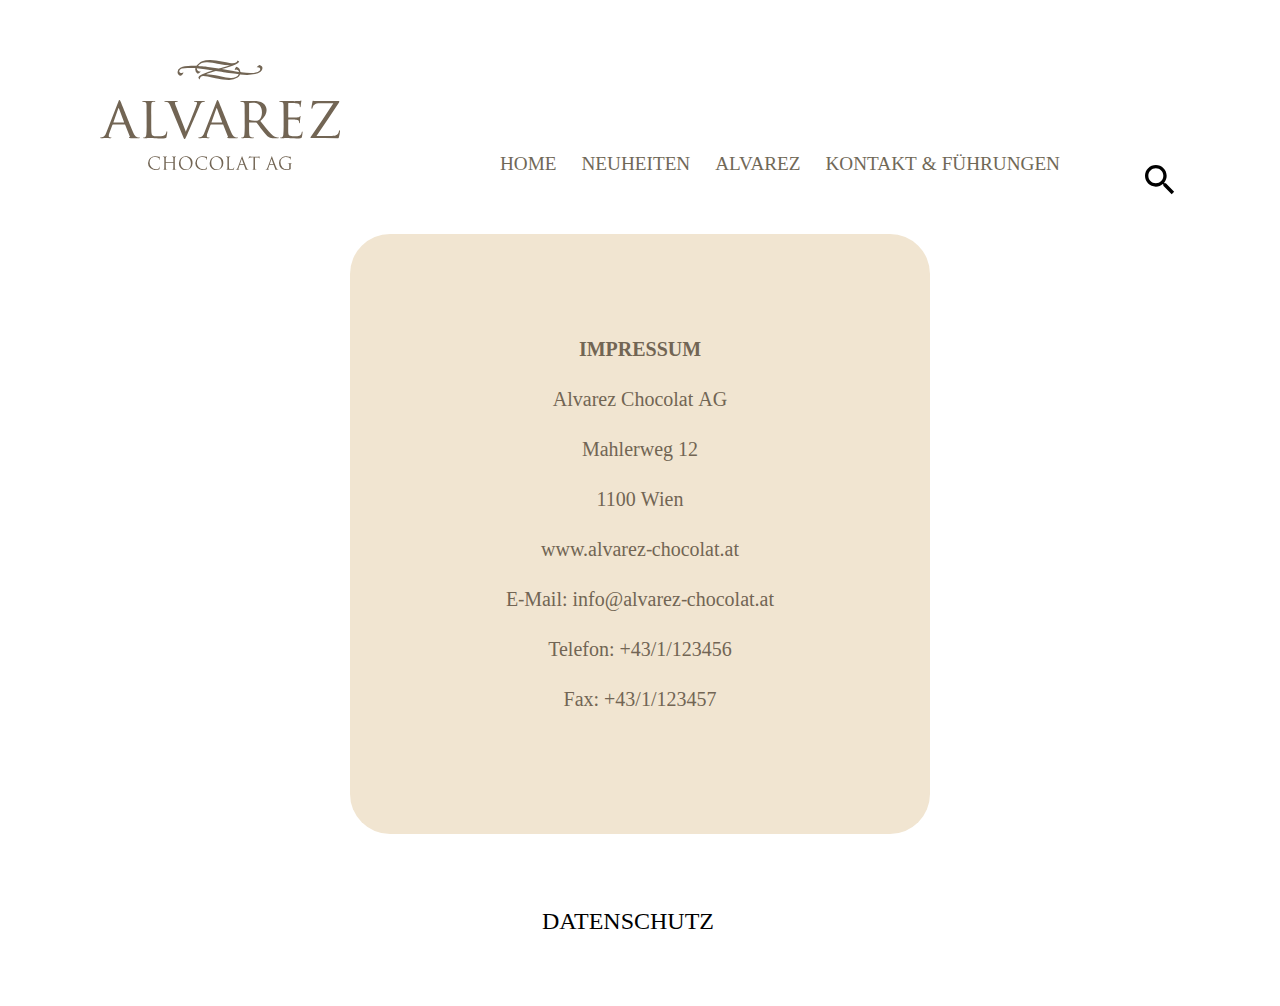
<file: impressum.html>
<!DOCTYPE html>
<html lang="de">
    <head>
        <meta charset="UTF-8">
        <meta http-equiv="X-UA-Compatible" content="IE=edge">
        <meta name="viewport" content="width=device-width, initial-scale=1.0">
        <title>Alvarez - edle Schokolade und Pralinen</title>
    <!--CSS hier einbinden-->
        <link rel="stylesheet" href="css/normalizer.css">
        <link rel="stylesheet" href="css/style.css">
    </head>
    <body>
        <div id="page">
		    <div id="up"></div>	        	
<!-------------------header----------------->
<div class="burgermenu">
    <img src="icons/burger.svg" alt="menü">
</div>

            <header class="siteheader">
                <div class="logo">
                    <img id="image-logo" src="logo/Logo.svg">
                </div>
                <nav class="mainnavigation">
                    <ul>
                        <li><a href="index.html">Home</a></li>
                        <li><a href="index.html">Neuheiten</a></li>
                        <li><a href="index.html">Alvarez</a></li>
                        <li><a href="index.html">Kontakt & Führungen</a></li>
                    </ul>
                </nav>
                <div class="lupe">
                    <img id="image-lupe" src="icons/search_black_48dp.svg" alt="">
                </div>
            </header>

                <!---------------------Impressum-------------------->
                <div id="box3">
                <div class="text6">
                    <p><strong>IMPRESSUM</strong></p>
                    <p>Alvarez Chocolat AG</p>
                    <p>Mahlerweg 12</p>
                    <p>1100 Wien</p>
                    <p>www.alvarez-chocolat.at</p>
                    <p>E-Mail: info@alvarez-chocolat.at</p>
                    <p>Telefon: +43/1/123456</p>
                    <p>Fax: +43/1/123457</p>
                </div>
                </div>
                <!----------------------Footer------------------------>
                <footer>	
                    <nav class="content">
                        <ul>
                            <li><a href="datenschutz.html">Datenschutz</a></li>
                        </ul>
                    </nav>
                </footer>
            </div>
            </div>
            </main>
        </div>
<script src="js/main.js"></script>

</body>
</html>
</file>
<file: css/style.css>
/* noto-sans-georgian-regular - georgian */
@font-face {
    font-family: 'Noto Sans Georgian';
    font-style: normal;
    font-weight: 400;
    src: local(''),
         url('../fonts/noto-sans-georgian-v28-georgian-regular.woff2') format('woff2');
}
  /* noto-sans-georgian-700 - georgian */
  @font-face {
    font-family: 'Noto Sans Georgian';
    font-style: normal;
    font-weight: 700;
    src: local(''),
         url('../fonts/noto-sans-georgian-v28-georgian-700.woff2') format('woff2');
  }
  /* noto-sans-display-200 - latin */
@font-face {
    font-family: 'Noto Sans Display';
    font-style: normal;
    font-weight: 200; 
    src: local(''),
         url('../fonts/noto-sans-display-v16-latin-200.woff2') format('woff2');
  }
  /* noto-sans-display-regular - latin */
  @font-face {
    font-family: 'Noto Sans Display';
    font-style: normal;
    font-weight: 400;
    src: local(''),
         url('../fonts/noto-sans-display-v16-latin-regular.woff2') format('woff2');
  }

  html {
    scroll-behavior: smooth;
   }
   
  body {
      font-size: 1.25rem;
      font-family: 'Noto Sans Georgian';
      color: #726554;
  }
  #page{
      max-width: 1280px;
      margin: auto;
  }
  img{
      max-width: 100%;
  }
  a {
    text-decoration: none;
    color: black;
   } 
ul {
    margin: 3em;
    padding: 0;
    }
    
#test {
	 max-width: 100%;
}
#image-logo{
	    max-width: 100%;
}
#image-lupe{
    width: 2em;
 
}
.logo{
	width: 12em;
    margin-right: 5em;
}
    
    * {
    box-sizing: border-box;
    }
    
   
    h1 {
    font-size: 1.5em;
    font-family: 'Noto Sans Display';
    }
    .siteheader {
        display: flex;
       /* align-items: baseline;*/
        justify-content: center;
        margin-top: 3em;
        align-items: baseline;
    }
  .lupe {
    align-self: self-end;
    padding-bottom: 1.5em;
  }

/* Burgermenu ein- und ausblenden */

.burgermenu {
    position: absolute;
    top: 0.5em;
    right: 0.5em;
    display: none;
}

    /* ------ Navigation -------*/
nav li {
    display: inline-block;
    list-style-type: none;
    text-transform: uppercase;
    padding-right: 1em;
}

nav li:last-child {
    text-align: center;
    padding-right: 1.05;
}
nav a {
text-decoration: none;
color: #000000;
}
/*----Transition für die Menupunkte----*/

.mainnavigation a {
    font-size: 1.2rem;
    font-family: 'Noto Sans Georgian';
    color: rgb(112, 104, 87);
}
    
    .mainnavigation a::after {
        content:'';
        position: absolute;
        left: 0;
        bottom: 0;
        border-bottom: 2px solid rgb(248, 42, 42);
        width: 0%;
        transition: width 0.6s;
    }
    .mainnavigation a:hover::after {
        width: 100%;
    }
    /* Burgermenu ein- und ausblenden */
    .burgermenu {
        position: absolute;
        top: 0.5em;
        right: 0.5em;
        display: none;
    }
    .icons1 {
    text-align: center;
    right: 50%;
    }
    .icons2 {
        text-align: center;
        }
    /*------------------------Box1--------------------------*/

    .background1 {
        background-color: #fdf4e2;
        /*Raster*/
        padding: 3.3em;
    }
    h1 {
		line-height: 0.20;
        font-family: 'Noto Sans Georgian';
        font-size: 2em;
        color: #7b6f61;
    }
    h2 {
        font-family: 'Noto Sans Display';
        color: rgb(123, 111, 97);
        font-size: 1.7em;
        padding: 3em 0;
        /* line-height: 5em; */
    }
    p {
        line-height: 1.5;
		
    }

    .box1 {
        background-color: #ccbfa23d;
        padding: 1em 0 3em 0;
    }
    .box1 header{
        text-align: center;
    }
    .grid {
        display: grid;
        grid-template-columns: 60% 40%;
        gap: 1em;
        align-items: start;
        align-content: start;
    }
    .grid div{
        width: 90%;
   }
    .ohne-margin{
        margin: 0;
}
/*---------------------------Button--------------------------*/

    .button {
        box-shadow: 0px 0px 5px rgb(241, 212, 158), 0px 0px 10px rgb(236, 170, 137);
        background-color: rgb(247, 243, 238);
        padding: 0.7em;
        margin-top: 2em;
        text-align: center;
    }
    .button a{
        color: rgb(117, 103, 86);
        text-decoration: none;
        text-transform: uppercase;
    }
    /*------------------------Neuheiten----------------------*/
    .grid-neuheiten{
        display: grid;
        grid-template-columns: 33% 33% 33%;
        align-items: center;
        justify-items: center;
    }
    #neuheiten h2{
        font-family: 'Noto Sans Georgian';
        text-align: center;
        color: #7B6F61;
    }
    #neuheiten .linie1{
       border-bottom: 1px solid #e08114;
        width: 40%;    
        justify-self: right;
    }
    #neuheiten .linie2{
        border-bottom: 1px solid #e08114;
         width: 40%;
         justify-self: left;
     }
    .background2 {
        background-color: rgb(255, 255, 255);
        /*Raster*/
        padding: 3.5em;
        margin-top: 0.70em;
    }
    h3 {
        text-align: center;
        font-size: 1.35em; 
        margin-top: -1em;
       }
    h4 {
        text-align: center;
        font-size: 1.1em;
        margin-top: 1em;
       }
    .orange {
        text-align-last: auto;
        width: 17em;
        hyphens: auto;
        margin: 1em auto;
        line-height: 1.3;
    }
    .ingwer {
        text-align-last: auto;
        width: 17em;
        hyphens: auto;
        margin: 1em auto;
        line-height: 1.3;
    }
    .hasselnuss {
        text-align-last: auto;
        width: 17em;
        hyphens: auto;
        margin: 1em auto;
        line-height: 1.3;
    }
    .kokos {
        text-align-last: auto;
        width: 17em;
        hyphens: auto;
        margin: 1em auto;
        line-height: 1.3;
    }
    .cafe {
        text-align-last: auto;
        width: 17em;
        hyphens: auto;
        margin: 1em auto;
        line-height: 1.3;
    }

    .pralinen {
        font-family: 'Noto Sans Georgian';
        text-align: center;
        font-size: 1em;
        color: #AA9985;
        margin-top: 1em;
        margin-bottom: -2em;
        width: 100%;
        position: relative;
        line-height: 1.4;
        }

/*-----------Transition------------*/
div.transition {
    text-align: center;
}

div.transition:hover {
    opacity: 1;
    cursor: pointer;
}

.wisky{
    grid-column-start: 1;
    grid-column-end: 3;
}


/*-разделили ячейки на две части и расставили фото по два сверху и снизу.-*/
section.galerie {
 background-color: rgb(255, 255, 255);
 border-radius: 0%;
 display:grid;
 grid-gap: 1em;
 grid-template-columns: 1fr 1fr; 
}

section.galerie1 {
    background-color: rgb(255, 255, 255);
    display:grid;
    grid-gap: 1em;
    grid-template-columns: 1fr; 
   }

.transition5 {
margin-right: 15em;
align-items: center;
}
/*--------------------------------Alvarez---------------------------*/
.grid-alvarez{
    display: grid;
    grid-template-columns: 33% 33% 33%;
    align-items: center;
    justify-items: center;
}
#alvarez h2{
    font-family: 'Noto Sans Georgian';
    text-align: center;
    color: #7B6F61;
}
#alvarez .linie1{
   border-bottom: 1px solid #e08114;
    width: 40%;
    justify-self: right;
}
#alvarez .linie2{
    border-bottom: 1px solid #e08114;
     width: 40%;
     justify-self: left;
 }

 .text2 {
    
    width: 80%;
    hyphens: auto;
    margin: 1em auto;
 }   

 .text3 {
    text-align-last: auto;
    width: 80%;
    hyphens: auto;
    margin: 1em auto;
 }
 .text4 {
    text-align: center;
    width: 80%;
    hyphens: auto;
    margin: 1em auto;
 }
 .text5 {
    text-align: center;
    font-family: 'Noto Sans Georgian';
    color: #7B6F61;
    font-size: 1.2em;
 }

 /*-------------------Kontakt------------------*/
.grid-kontakt{
    display: grid;
    grid-template-columns: 33% 33% 33%;
    align-items: center;
    justify-items: center;
}
#kontakt h2{
    font-family: 'Noto Sans Georgian';
    text-align: center;
    color: #7B6F61;
}
#kontakt .linie1{
   border-bottom: 1px solid #e08114;
    width: 40%;
    justify-self: right;
}
#kontakt .linie2{
    border-bottom: 1px solid #e08114;
     width: 40%;
     justify-self: left;
 }
/*---------------------KONTAKTFORMULAR-----------------*/

#termine {
    border: 1px solid rgb(180, 157, 93);
    border-radius: 7px;
}
form {
    width: 75%;
    margin: auto;
    border-radius: 7px;
}
input[type="text"],
input[type="email"] {
    width: 50%;
    border: 1px solid rgb(180, 157, 93);
    padding: 0.3em;
    font-size: 1rem;
    border-radius: 7px;
}

input::placeholder {
    color: rgb(173, 156, 135);
}

label {
    border-radius: 7px;
    padding-right: 1em;
    display: inline-block;
    text-align: left;
    width: 20%;
}

p input#strasse,
p input#ort {
    width: 37%;
}

p input#nr,
p input#plz {
    width: 11%;
}
#submit {
    font-family: inherit;
    font-size: 100%;
    line-height: 1.15;
    margin: 0;
    border-radius: 25em;
    color: #726554;
    background-color: #ffffff;
}
/*---------------------BilderGalerie--------------------*/

.bildergalerie {
 padding-left: 6%;
 padding-right: 6%;
}
.kakao{
    text-align: center;
}
.kakao img{
    padding: 1em;
}
#myBtnTop {
    display: none;
    position: fixed;
    bottom: 1.25rem;
    z-index: 99;
    font-size: 1.125rem;
    border: none;
    outline: none;
<<<<<<< HEAD
    right: 50%;
    width: 4%;
=======
    right: 47.5%;
    width: 5%;
>>>>>>> 5e9718cda7c4befed920d49b813e6de240ee1061
}
  /*-----------CHECK-BOX----------*/
  
  .check-box {
  text-align: center;
  text-align-last: auto;
  width: 80%;
  hyphens: auto;
  margin: 2em auto;
  line-height: 1.7;
  }
  
  .textSP {
      font-family: 'Noto Sans Display';
      color: rgb(123, 111, 97);
      font-size: 1.1em;
      padding: 0.5em 0;
      line-height: 1.1em;
      padding-bottom: 2em;
  }
  .submit {
    border-radius: 20px;
    color: blue;
  }
 
/*-----------BERATEN----------*/
.beraten {
    text-align: center;
    font-family: 'Noto Sans Georgian';
    color: #7B6F61;
    font-size: 2.5rem;
}
.praline-gross {
    text-align-last: auto;
    width: 35em;
    hyphens: auto;
    margin: -4em auto;
    line-height: 3em;
    }
/*----------------------Footer------------------------*/
#box2 {
    background-color: #f1e5d1;
    border-radius: 55em;
    text-align: center;
    height: 7em;
    width: 25em;
    padding: 1em 0 8em 0;
    margin: auto;
    }
/*.styl { 
    color: rgb(117, 103, 86);
        text-decoration: none;
        text-transform: uppercase;
  }*/
    #box3 {
        background-color: #f1e5d1;
        border-radius: 2em;
        text-align: center;
        height: 30em;
        width: 29em;
        padding: 4em 0 4em 0;
        margin: auto;
        }
.content {
    text-align: center;
    font-family: 'Noto Sans Georgian';
    color: hsl(32, 12%, 43%);
    font-size: 1.5rem;
}
 /*-------------Mediaqueries---------*1024px*-------------*/

 @media(max-width:63em) {
    nav li:last-child {
        padding-right: 0;
    }
    .lupe {
        display: none;
    }
    .siteheader {
        display: block;
    }
    .logo {
        margin: auto;
    }
    .burgermenu {
        display: block;
        cursor: pointer;
    }
    .mainnavigation {
        height: 0;
        transition: height 2s;
        overflow: hidden;
        text-align: center;
    }
    .main-navigation-expanded{
        height: 10em;
    }
    .mainnavigation li {
        display: block;
        padding: 0.5em 0;
    }
    .grid {
        display: grid;
        grid-template-columns: 100%;
        gap: 1em;
        align-items: center;
        align-content: center;
    }
    section.galerie {
        display: block;
    }
    div.transition {
        text-align: center;
    }
    div.button {
        width: 40%;
        margin: auto;
    }
    /*Burgermenü*/
}
/*ca.------------------------- 860px-----------------------*/
 @media(max-width:56em) {
     .praline-gross {
         width: 70%;
         margin-top: 3em;
     }
     #box2 {
        background-color: #f1e5d1;
        border-radius: 55em;
        text-align: center;
        padding: 1em 0 8em 0;
        height: auto;
        width: auto;
    }
    .background1 {
        background-color: #fdf4e2;
        padding: 0.5em;
    }
    .background2 {
        background-color: rgb(255, 255, 255);
        margin-top: 0em;
      }

    #kontakt h2 {
        padding: 0;
    }
    .praline-gross {
        text-align-last: auto;
        hyphens: auto;
        margin: 0;
        line-height: 3em;
    }
    #pralineimg {
        display: flex;
        justify-content: center;
    }
    input[type="text"], input[type="email"] {
        width: 70%;
    }
    p input#strasse, p input#ort {
        width: 60%;
    }
    p input#strasse, p input#ort {
        width: 70%;
    }
    }
    #alvarez h2 {
        margin: 0 auto;
    }
    div.kokos, div.orange, div.ingwer, div.hasselnuss, div.cafe{
        width: auto;
        text-align: center;
        padding: 10%;
    }
    .background2 {
        padding: 3.5em;
        margin-bottom: 0em;
    }
    #contact{
        display: none;
    }
    #alvarez .linie2{
        margin-left: 1em;
    }
    #alvarez .linie1 {
        margin-right: 1em;
    }
    #neuheiten .linie2{
        margin-left: 2em;
    }
    #neuheiten .linie1{
        margin-right: 2em;
    }
    div.button {
        width: 80%;
    }
    .ohne-margin {
        margin-left: 5%;
        margin-bottom: 10%;
    }
    .h2 {
        font-family: 'Noto Sans Display';
        color: rgb(123, 111, 97);
        font-size: 1.7em;
        line-height: 0.1em;
        margin-top: 3em;
        }
        #myBtnTop {
            display: none;
            position: fixed;
            bottom: 1.25rem;
            z-index: 99;
            font-size: 1.125rem;
            border: none;
            outline: none;
            right: 50%;
            width: 5%;
        }


/*Kleine Geräte (Tablet im Hochformat und große Smartphones, 1273px und größer)*/
@media only screen and (min-width: 1273px){

}




/*Kleine Geräte (Tablet im Hochformat und große Smartphones, 600px und größer)*/
@media only screen and (min-width: 600px){
   
}



/*Mittlere Bildschirmgröße (Tablets, 768px und größer)*/
@media only screen and (min-width: 768px){

}
#myBtnTop {
    display: none;
    position: fixed;
    bottom: 1.25rem;
    z-index: 99;
    font-size: 1.125rem;
    border: none;
    outline: none;
    right: 50%;
    width: 5%;
}

/*Große Geräte (Laptops/Desktops, 992px und größer)*/
@media only screen and (min-width: 992px){

}
</file>
<file: css/normalizer.css>
/*! normalize.css v8.0.1 | MIT License | github.com/necolas/normalize.css */

/* Document
   ========================================================================== */

/**
 * 1. Correct the line height in all browsers.
 * 2. Prevent adjustments of font size after orientation changes in iOS.
 */

html {
  line-height: 1.15; /* 1 */
  -webkit-text-size-adjust: 100%; /* 2 */
}

/* Sections
   ========================================================================== */

/**
 * Remove the margin in all browsers.
 */

body {
  margin: 0;
    
}

/**
 * Render the `main` element consistently in IE.
 */

main {
  display: block;
}

/**
 * Correct the font size and margin on `h1` elements within `section` and
 * `article` contexts in Chrome, Firefox, and Safari.
 */

h1 {
  font-size: 2em;
  margin: 0.67em 0;
}

/* Grouping content
   ========================================================================== */

/**
 * 1. Add the correct box sizing in Firefox.
 * 2. Show the overflow in Edge and IE.
 */

hr {
  box-sizing: content-box; /* 1 */
  height: 0; /* 1 */
  overflow: visible; /* 2 */
}

/**
 * 1. Correct the inheritance and scaling of font size in all browsers.
 * 2. Correct the odd `em` font sizing in all browsers.
 */

pre {
  font-family: monospace, monospace; /* 1 */
  font-size: 1em; /* 2 */
}

/* Text-level semantics
   ========================================================================== */

/**
 * Remove the gray background on active links in IE 10.
 */

a {
  background-color: transparent;
}

/**
 * 1. Remove the bottom border in Chrome 57-
 * 2. Add the correct text decoration in Chrome, Edge, IE, Opera, and Safari.
 */

abbr[title] {
  border-bottom: none; /* 1 */
  text-decoration: underline; /* 2 */
  text-decoration: underline dotted; /* 2 */
}

/**
 * Add the correct font weight in Chrome, Edge, and Safari.
 */

b,
strong {
  font-weight: bolder;
}

/**
 * 1. Correct the inheritance and scaling of font size in all browsers.
 * 2. Correct the odd `em` font sizing in all browsers.
 */

code,
kbd,
samp {
  font-family: monospace, monospace; /* 1 */
  font-size: 1em; /* 2 */
}

/**
 * Add the correct font size in all browsers.
 */

small {
  font-size: 80%;
}

/**
 * Prevent `sub` and `sup` elements from affecting the line height in
 * all browsers.
 */

sub,
sup {
  font-size: 75%;
  line-height: 0;
  position: relative;
  vertical-align: baseline;
}

sub {
  bottom: -0.25em;
}

sup {
  top: -0.5em;
}

/* Embedded content
   ========================================================================== */

/**
 * Remove the border on images inside links in IE 10.
 */

img {
  border-style: none;
}

/* Forms
   ========================================================================== */

/**
 * 1. Change the font styles in all browsers.
 * 2. Remove the margin in Firefox and Safari.
 */

button,
input,
optgroup,
select,
textarea {
  font-family: inherit; /* 1 */
  font-size: 100%; /* 1 */
  line-height: 1.15; /* 1 */
  margin: 0; /* 2 */
}

/**
 * Show the overflow in IE.
 * 1. Show the overflow in Edge.
 */

button,
input { /* 1 */
  overflow: visible;
}

/**
 * Remove the inheritance of text transform in Edge, Firefox, and IE.
 * 1. Remove the inheritance of text transform in Firefox.
 */

button,
select { /* 1 */
  text-transform: none;
}

/**
 * Correct the inability to style clickable types in iOS and Safari.
 */

button,
[type="button"],
[type="reset"],
[type="submit"] {
  -webkit-appearance: button;
}

/**
 * Remove the inner border and padding in Firefox.
 */

button::-moz-focus-inner,
[type="button"]::-moz-focus-inner,
[type="reset"]::-moz-focus-inner,
[type="submit"]::-moz-focus-inner {
  border-style: none;
  padding: 0;
}

/**
 * Restore the focus styles unset by the previous rule.
 */

button:-moz-focusring,
[type="button"]:-moz-focusring,
[type="reset"]:-moz-focusring,
[type="submit"]:-moz-focusring {
  outline: 1px dotted ButtonText;
}

/**
 * Correct the padding in Firefox.
 */

fieldset {
  padding: 0.35em 0.75em 0.625em;
}

/**
 * 1. Correct the text wrapping in Edge and IE.
 * 2. Correct the color inheritance from `fieldset` elements in IE.
 * 3. Remove the padding so developers are not caught out when they zero out
 *    `fieldset` elements in all browsers.
 */

legend {
  box-sizing: border-box; /* 1 */
  color: inherit; /* 2 */
  display: table; /* 1 */
  max-width: 100%; /* 1 */
  padding: 0; /* 3 */
  white-space: normal; /* 1 */
}

/**
 * Add the correct vertical alignment in Chrome, Firefox, and Opera.
 */

progress {
  vertical-align: baseline;
}

/**
 * Remove the default vertical scrollbar in IE 10+.
 */

textarea {
  overflow: auto;
}

/**
 * 1. Add the correct box sizing in IE 10.
 * 2. Remove the padding in IE 10.
 */

[type="checkbox"],
[type="radio"] {
  box-sizing: border-box; /* 1 */
  padding: 0; /* 2 */
}

/**
 * Correct the cursor style of increment and decrement buttons in Chrome.
 */

[type="number"]::-webkit-inner-spin-button,
[type="number"]::-webkit-outer-spin-button {
  height: auto;
}

/**
 * 1. Correct the odd appearance in Chrome and Safari.
 * 2. Correct the outline style in Safari.
 */

[type="search"] {
  -webkit-appearance: textfield; /* 1 */
  outline-offset: -2px; /* 2 */
}

/**
 * Remove the inner padding in Chrome and Safari on macOS.
 */

[type="search"]::-webkit-search-decoration {
  -webkit-appearance: none;
}

/**
 * 1. Correct the inability to style clickable types in iOS and Safari.
 * 2. Change font properties to `inherit` in Safari.
 */

::-webkit-file-upload-button {
  -webkit-appearance: button; /* 1 */
  font: inherit; /* 2 */
}

/* Interactive
   ========================================================================== */

/*
 * Add the correct display in Edge, IE 10+, and Firefox.
 */

details {
  display: block;
}

/*
 * Add the correct display in all browsers.
 */

summary {
  display: list-item;
}

/* Misc
   ========================================================================== */

/**
 * Add the correct display in IE 10+.
 */

template {
  display: none;
}

/**
 * Add the correct display in IE 10.
 */

[hidden] {
  display: none;
}
</file>
